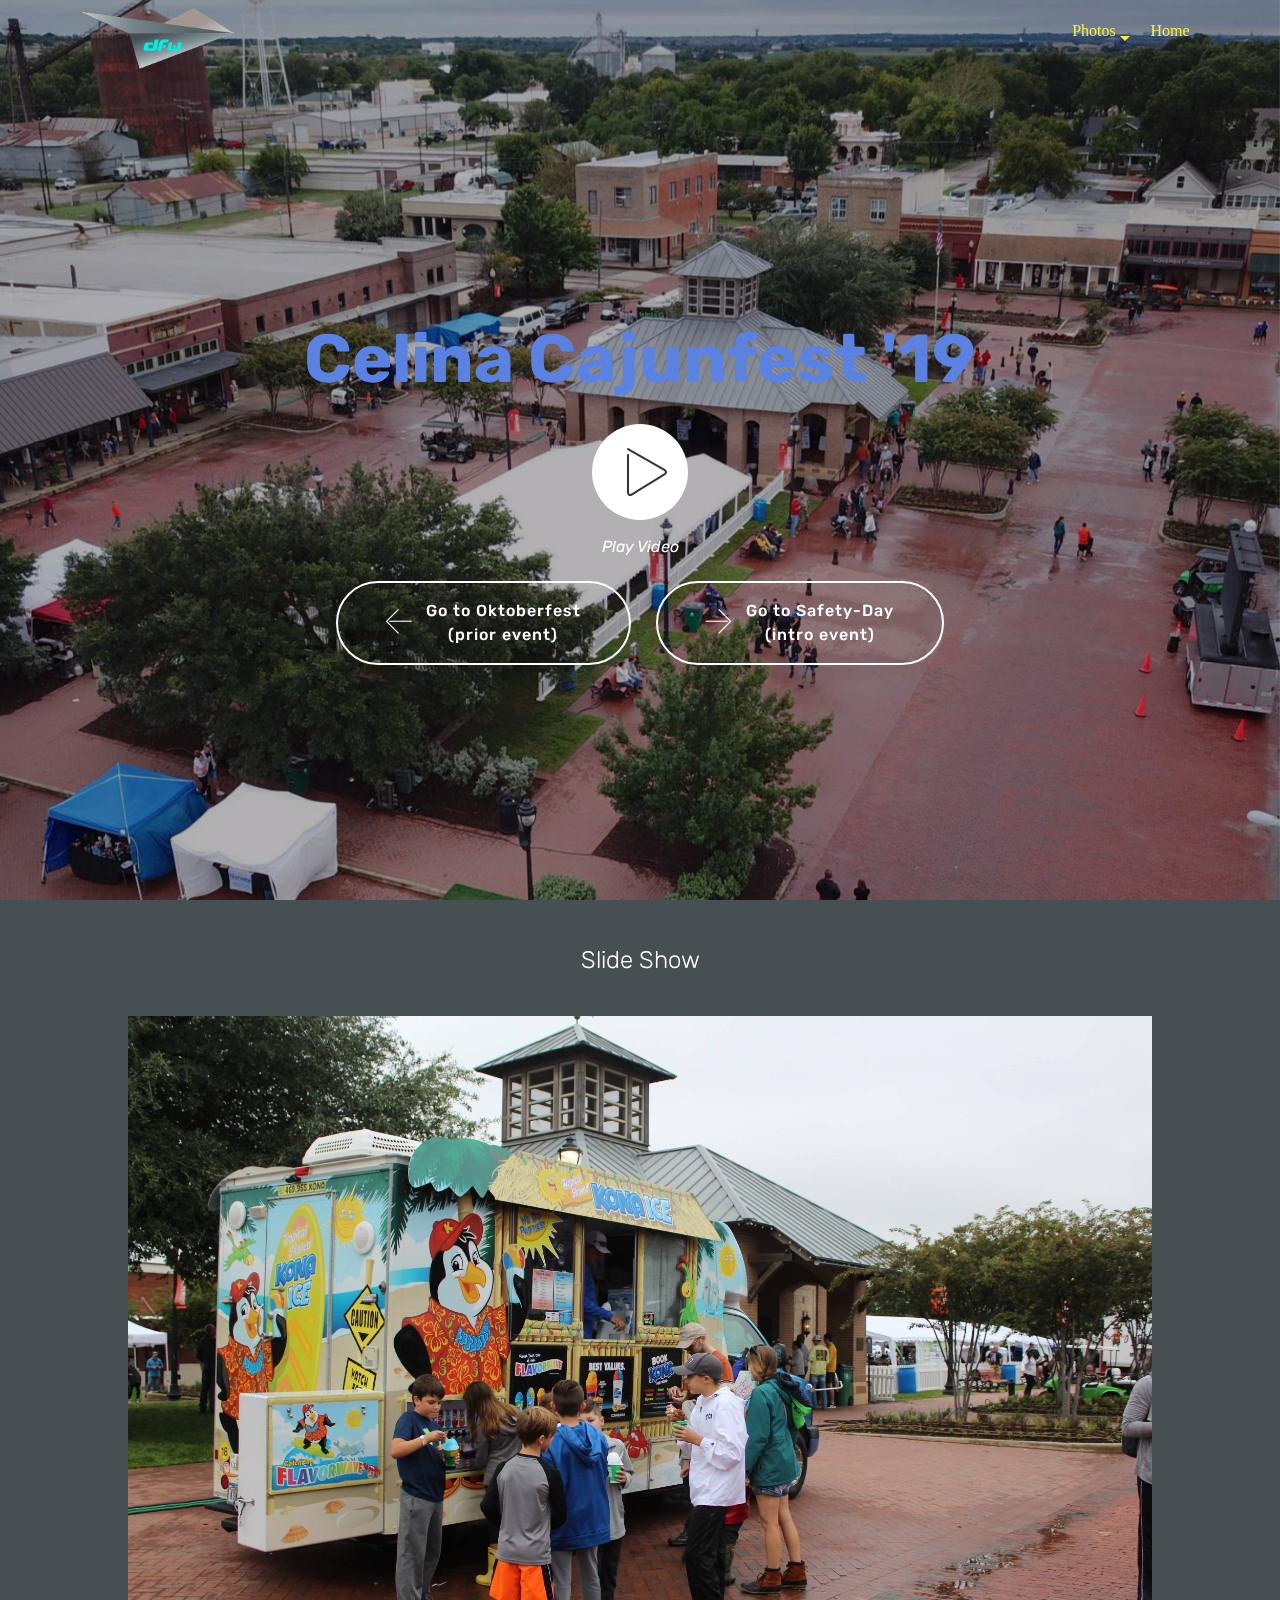
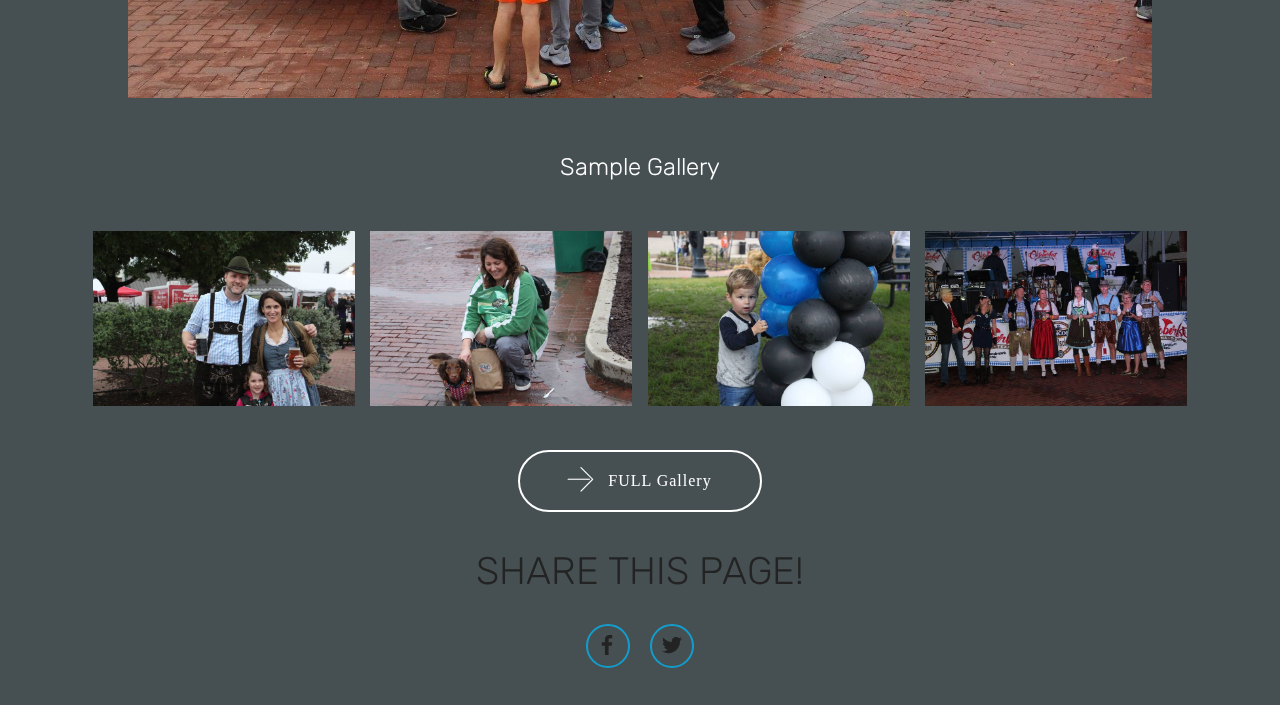
<file: index.html>
<!DOCTYPE html>
<html  >
<head>
  <!-- Site made with Mobirise Website Builder v4.9.7, https://mobirise.com -->
  <meta charset="UTF-8">
  <meta http-equiv="X-UA-Compatible" content="IE=edge">
  <meta name="generator" content="Mobirise v4.9.7, mobirise.com">
  <meta name="viewport" content="width=device-width, initial-scale=1, minimum-scale=1">
  <link rel="shortcut icon" href="assets/images/dfw-skyview-446x176.png" type="image/x-icon">
  <meta name="description" content="Published Content for all
">
  
  <title>Celina Cajunfest 2019</title>
  <link rel="stylesheet" href="assets/web/assets/mobirise-icons/mobirise-icons.css">
  <link rel="stylesheet" href="assets/tether/tether.min.css">
  <link rel="stylesheet" href="assets/bootstrap/css/bootstrap.min.css">
  <link rel="stylesheet" href="assets/bootstrap/css/bootstrap-grid.min.css">
  <link rel="stylesheet" href="assets/bootstrap/css/bootstrap-reboot.min.css">
  <link rel="stylesheet" href="assets/socicon/css/styles.css">
  <link rel="stylesheet" href="assets/dropdown/css/style.css">
  <link rel="stylesheet" href="assets/theme/css/style.css">
  <link rel="stylesheet" href="assets/gallery/style.css">
  <link rel="stylesheet" href="assets/wowslider-init/style.css">
  <link rel="stylesheet" href="assets/mobirise/css/mbr-additional.css" type="text/css">
  
  
  
<link rel="stylesheet" href = "assets/wowslider-init/easy/style.css"></link></head>
<body>
  <section class="menu cid-qUu0EjlHtI" once="menu" id="menu2-2g">

    

    <nav class="navbar navbar-expand beta-menu navbar-dropdown align-items-center navbar-toggleable-sm bg-color transparent">
        <button class="navbar-toggler navbar-toggler-right" type="button" data-toggle="collapse" data-target="#navbarSupportedContent" aria-controls="navbarSupportedContent" aria-expanded="false" aria-label="Toggle navigation">
            <div class="hamburger">
                <span></span>
                <span></span>
                <span></span>
                <span></span>
            </div>
        </button>
        <div class="menu-logo">
            <div class="navbar-brand">
                <span class="navbar-logo">
                    
                        <a href="https://dfwskyview.com" target="_blank"><img src="assets/images/dfw-skyview-446x176.png" alt="Mobirise" title="" style="height: 3.8rem;"></a>
                    
                </span>
                
            </div>
        </div>
        <div class="collapse navbar-collapse" id="navbarSupportedContent">
            <ul class="navbar-nav nav-dropdown nav-right" data-app-modern-menu="true"><li class="nav-item">
                    <a class="nav-link link text-success display-4" href="https://mobirise.com"></a>
                </li><li class="nav-item dropdown"><a class="nav-link link text-success dropdown-toggle display-4" href="index.html#wowslider-1v" aria-expanded="false" data-toggle="dropdown-submenu"><p>Photos</p></a><div class="dropdown-menu"><a class="text-success dropdown-item display-4" href="index.html#wowslider-1v" aria-expanded="true">Slides&nbsp;</a><a class="text-success dropdown-item display-4" href="index.html#gallery1-2h" aria-expanded="true">Samples</a><a class="text-success dropdown-item display-4" href="https://flic.kr/s/aHskGphLNt" aria-expanded="true" target="_blank">Gallery</a><a class="text-success dropdown-item display-4" href="https://flic.kr/s/aHskGphLNt" aria-expanded="false" target="_blank"><span class="mbri-download mbr-iconfont mbr-iconfont-btn"></span>Archive</a><a class="text-success dropdown-item display-4" href="http://s3.dfwskyview.com/media/CajunFest01UHD.mp4" aria-expanded="false" target="_blank"><span class="mbri-download mbr-iconfont mbr-iconfont-btn"></span>4K_version</a></div></li><li class="nav-item"><a class="nav-link link text-success display-4" href="index.html" aria-expanded="true"><p>Home</p></a></li></ul>
            
        </div>
    </nav>
</section>

<section class="engine"><a href="https://mobirise.info/d">website maker</a></section><section class="header8 cid-qU91rZCwL6 mbr-fullscreen mbr-parallax-background" id="header8-20">

    

    <div class="mbr-overlay" style="opacity: 0.3; background-color: rgb(0, 0, 0);">
    </div>

    <div class="container align-center">
        <div class="row justify-content-md-center">
            <div class="mbr-white col-md-10">
                <h1 class="mbr-section-title align-center py-2 mbr-bold mbr-fonts-style display-1"><br>Celina Cajunfest '19</h1>
                
                <div class="mbr-media show-modal align-center py-2" data-modal=".modalWindow">
                         <span class="mbr-iconfont mbri-play" style=""></span>
                </div>
                <div class="icon-description align-center font-italic pb-3 mbr-fonts-style display-7">Play Video</div>
                <div class="mbr-section-btn text-center"><a class="btn btn-md btn-white-outline display-7" href="https://celinasfest2018.dfwskyview.com"><span class="mbri-left mbr-iconfont mbr-iconfont-btn"></span>Go to Oktoberfest<br>(prior event)<br></a> <a class="btn btn-md btn-white-outline display-7" href="https://celinasafety2018.dfwskyview.com"><span class="mbri-right mbr-iconfont mbr-iconfont-btn"></span>Go to Safety-Day<br>(intro event)<br></a></div>
            </div>
        </div>
    </div>
    <div>
        <div class="modalWindow" style="display: none;">
            <div class="modalWindow-container">
                <div class="modalWindow-video-container">
                    <div class="modalWindow-video">
                        <iframe width="100%" height="100%" frameborder="0" allowfullscreen="1" data-src="/media/CelinaFest03HD.mp4"></iframe>
                    </div>
                    <a class="close" role="button" data-dismiss="modal">
                        <span aria-hidden="true" class="mbri-close mbr-iconfont closeModal"></span>
                        <span class="sr-only">Close</span>
                    </a>
                </div>
            </div>
        </div>
    </div>
</section>

<section class="mbr-section content5 cid-qSmTr9Skhc" id="content5-1p">

    

    

    <div class="container">
        <div class="media-container-row">
            <div class="title col-12 col-md-8">
                
                <h3 class="mbr-section-subtitle align-center mbr-light mbr-white pb-3 mbr-fonts-style display-5"><p>Slide Show</p></h3>
                
                
            </div>
        </div>
    </div>
</section>

<section class="mbr-wowslider-container mbr-section mbr-section__container carousel slide mbr-section-nopadding mbr-wowslider-container--easy" data-ride="carousel" data-keyboard="false" data-wrap="true" data-interval="false" id="wowslider-1v" data-rv-view="6" style="background-color: rgb(70, 80, 82);">
    <div class="mbr-wowslider">
        <div class="ws_images">
            <ul>
                <li>
                    
                    <img src="assets/images/img-3024-1024x682.jpg" alt="title 3" title="title 3"> text 3
                </li><li>
                    
                    <img src="assets/images/img-3129-1024x682.jpg" alt="title 3" title="title 3"> text 3
                </li><li>
                    
                    <img src="assets/images/img-3146-1024x682.jpg" alt="title 3" title="title 3"> text 3
                </li><li>
                    
                    <img src="assets/images/img-3148-1024x682.jpg" alt="title 3" title="title 3"> text 3
                </li><li>
                    
                    <img src="assets/images/img-3164-1024x682.jpg" alt="title 3" title="title 3"> text 3
                </li><li>
                    
                    <img src="assets/images/img-3202-1024x682.jpg" alt="title 3" title="title 3"> text 3
                </li>
            </ul>
        </div>
        <div class="ws_bullets">
            <div>
                <a href="#" title="">
                    <span><img alt="slide1" src="assets/images/img-3024-72x48.png"></span>
                </a><a href="#" title="">
                    <span><img alt="slide1" src="assets/images/img-3129-72x48.png"></span>
                </a><a href="#" title="">
                    <span><img alt="slide1" src="assets/images/img-3146-72x48.png"></span>
                </a><a href="#" title="">
                    <span><img alt="slide1" src="assets/images/img-3148-72x48.png"></span>
                </a><a href="#" title="">
                    <span><img alt="slide1" src="assets/images/img-3164-72x48.png"></span>
                </a><a href="#" title="">
                    <span><img alt="slide1" src="assets/images/img-3202-72x48.png"></span>
                </a>
            </div>
        </div>
        <div class="ws_shadow"></div>
        <div class="mbr-wowslider-options">
            <div class="params" data-paddingbottom="1" data-anim-type="fade" data-theme="easy" data-autoplay="true" data-paddingtop="0" data-fullscreen="true" data-showbullets="false" data-timeout="1" data-duration="1.5" data-height="768" data-width="1024" data-responsive="1" data-showcaptions="false" data-captionseffect="slide" data-hidecontrols="true"></div>
        </div>
</div></section>

<section class="mbr-section content5 cid-qU9hmGBG5i" id="content5-21">

    

    

    <div class="container">
        <div class="media-container-row">
            <div class="title col-12 col-md-8">
                
                <h3 class="mbr-section-subtitle align-center mbr-light mbr-white pb-3 mbr-fonts-style display-5"><p>Sample Gallery</p></h3>
                
                
            </div>
        </div>
    </div>
</section>

<section class="mbr-gallery mbr-slider-carousel cid-qUu4lj2Ohq" id="gallery1-2h">

    

    <div class="container">
        <div><!-- Filter --><!-- Gallery --><div class="mbr-gallery-row"><div class="mbr-gallery-layout-default"><div><div><div class="mbr-gallery-item mbr-gallery-item--p1" data-video-url="false" data-tags="Animated"><div href="#lb-gallery1-2h" data-slide-to="0" data-toggle="modal"><img src="assets/images/img-3187-2000x1333-800x533.jpg" alt=""><span class="icon-focus"></span></div></div><div class="mbr-gallery-item mbr-gallery-item--p1" data-video-url="false" data-tags="Animated"><div href="#lb-gallery1-2h" data-slide-to="1" data-toggle="modal"><img src="assets/images/img-3043-2000x1333-800x533.jpg" alt=""><span class="icon-focus"></span></div></div><div class="mbr-gallery-item mbr-gallery-item--p1" data-video-url="false" data-tags="Animated"><div href="#lb-gallery1-2h" data-slide-to="2" data-toggle="modal"><img src="assets/images/img-3245-2000x1333-800x533.jpg" alt=""><span class="icon-focus"></span></div></div><div class="mbr-gallery-item mbr-gallery-item--p1" data-video-url="false" data-tags="Animated"><div href="#lb-gallery1-2h" data-slide-to="3" data-toggle="modal"><img src="assets/images/img-3273-2000x1333-800x533.jpg" alt=""><span class="icon-focus"></span></div></div></div></div><div class="clearfix"></div></div></div><!-- Lightbox --><div data-app-prevent-settings="" class="mbr-slider modal fade carousel slide" tabindex="-1" data-keyboard="true" data-interval="false" id="lb-gallery1-2h"><div class="modal-dialog"><div class="modal-content"><div class="modal-body"><div class="carousel-inner"><div class="carousel-item active"><img src="assets/images/img-3187-2000x1333.jpg" alt=""></div><div class="carousel-item"><img src="assets/images/img-3043-2000x1333.jpg" alt=""></div><div class="carousel-item"><img src="assets/images/img-3245-2000x1333.jpg" alt=""></div><div class="carousel-item"><img src="assets/images/img-3273-2000x1333.jpg" alt=""></div></div><a class="carousel-control carousel-control-prev" role="button" data-slide="prev" href="#lb-gallery1-2h"><span class="mbri-left mbr-iconfont" aria-hidden="true"></span><span class="sr-only">Previous</span></a><a class="carousel-control carousel-control-next" role="button" data-slide="next" href="#lb-gallery1-2h"><span class="mbri-right mbr-iconfont" aria-hidden="true"></span><span class="sr-only">Next</span></a><a class="close" href="#" role="button" data-dismiss="modal"><span class="sr-only">Close</span></a></div></div></div></div></div>
    </div>

</section>

<section class="mbr-section content5 cid-qUtTlPaYYy" id="content5-2c">

    

    

    <div class="container">
        <div class="media-container-row">
            <div class="title col-12 col-md-8">
                
                
                
                <div class="mbr-section-btn align-center"><a class="btn btn-white-outline display-4" href="https://flic.kr/s/aHskGphLNt" target="_blank"><span class="mbri-right mbr-iconfont mbr-iconfont-btn"></span>&nbsp;FULL Gallery</a></div>
            </div>
        </div>
    </div>
</section>

<section class="cid-qU73OTcddJ" id="social-buttons1-1t">
    
    

    

    <div class="container">
        <div class="media-container-row">
            <div class="col-md-8 align-center">
                <h2 class="pb-3 mbr-section-title mbr-fonts-style display-2">
                    SHARE THIS PAGE!
                </h2>
                <div>
                    <div class="mbr-social-likes" data-counters="false">
                        <span class="btn btn-social facebook mx-2" title="Share link on Facebook">
                            <i class="socicon socicon-facebook"></i>
                        </span>
                        <span class="btn btn-social twitter mx-2" title="Share link on Twitter">
                            <i class="socicon socicon-twitter"></i>
                        </span>
                        
                        
                        
                    </div>
                </div>
            </div>
        </div>
    </div>
</section>


  <script src="assets/web/assets/jquery/jquery.min.js"></script>
  <script src="assets/popper/popper.min.js"></script>
  <script src="assets/tether/tether.min.js"></script>
  <script src="assets/bootstrap/js/bootstrap.min.js"></script>
  <script src="assets/smoothscroll/smooth-scroll.js"></script>
  <script src="assets/playervimeo/vimeo_player.js"></script>
  <script src="assets/parallax/jarallax.min.js"></script>
  <script src="assets/wowslider-plugin/wowslider.js"></script>
  <script src="assets/touchswipe/jquery.touch-swipe.min.js"></script>
  <script src="assets/masonry/masonry.pkgd.min.js"></script>
  <script src="assets/imagesloaded/imagesloaded.pkgd.min.js"></script>
  <script src="assets/bootstrapcarouselswipe/bootstrap-carousel-swipe.js"></script>
  <script src="assets/dropdown/js/script.min.js"></script>
  <script src="assets/vimeoplayer/jquery.mb.vimeo_player.js"></script>
  <script src="assets/sociallikes/social-likes.js"></script>
  <script src="assets/theme/js/script.js"></script>
  <script src="assets/wowslider-effect/effects.js"></script>
  <script src="assets/slidervideo/script.js"></script>
  <script src="assets/gallery/player.min.js"></script>
  <script src="assets/gallery/script.js"></script>
  <script src="assets/wowslider-init/script.js"></script>
  
  
</body>
</html>
</file>
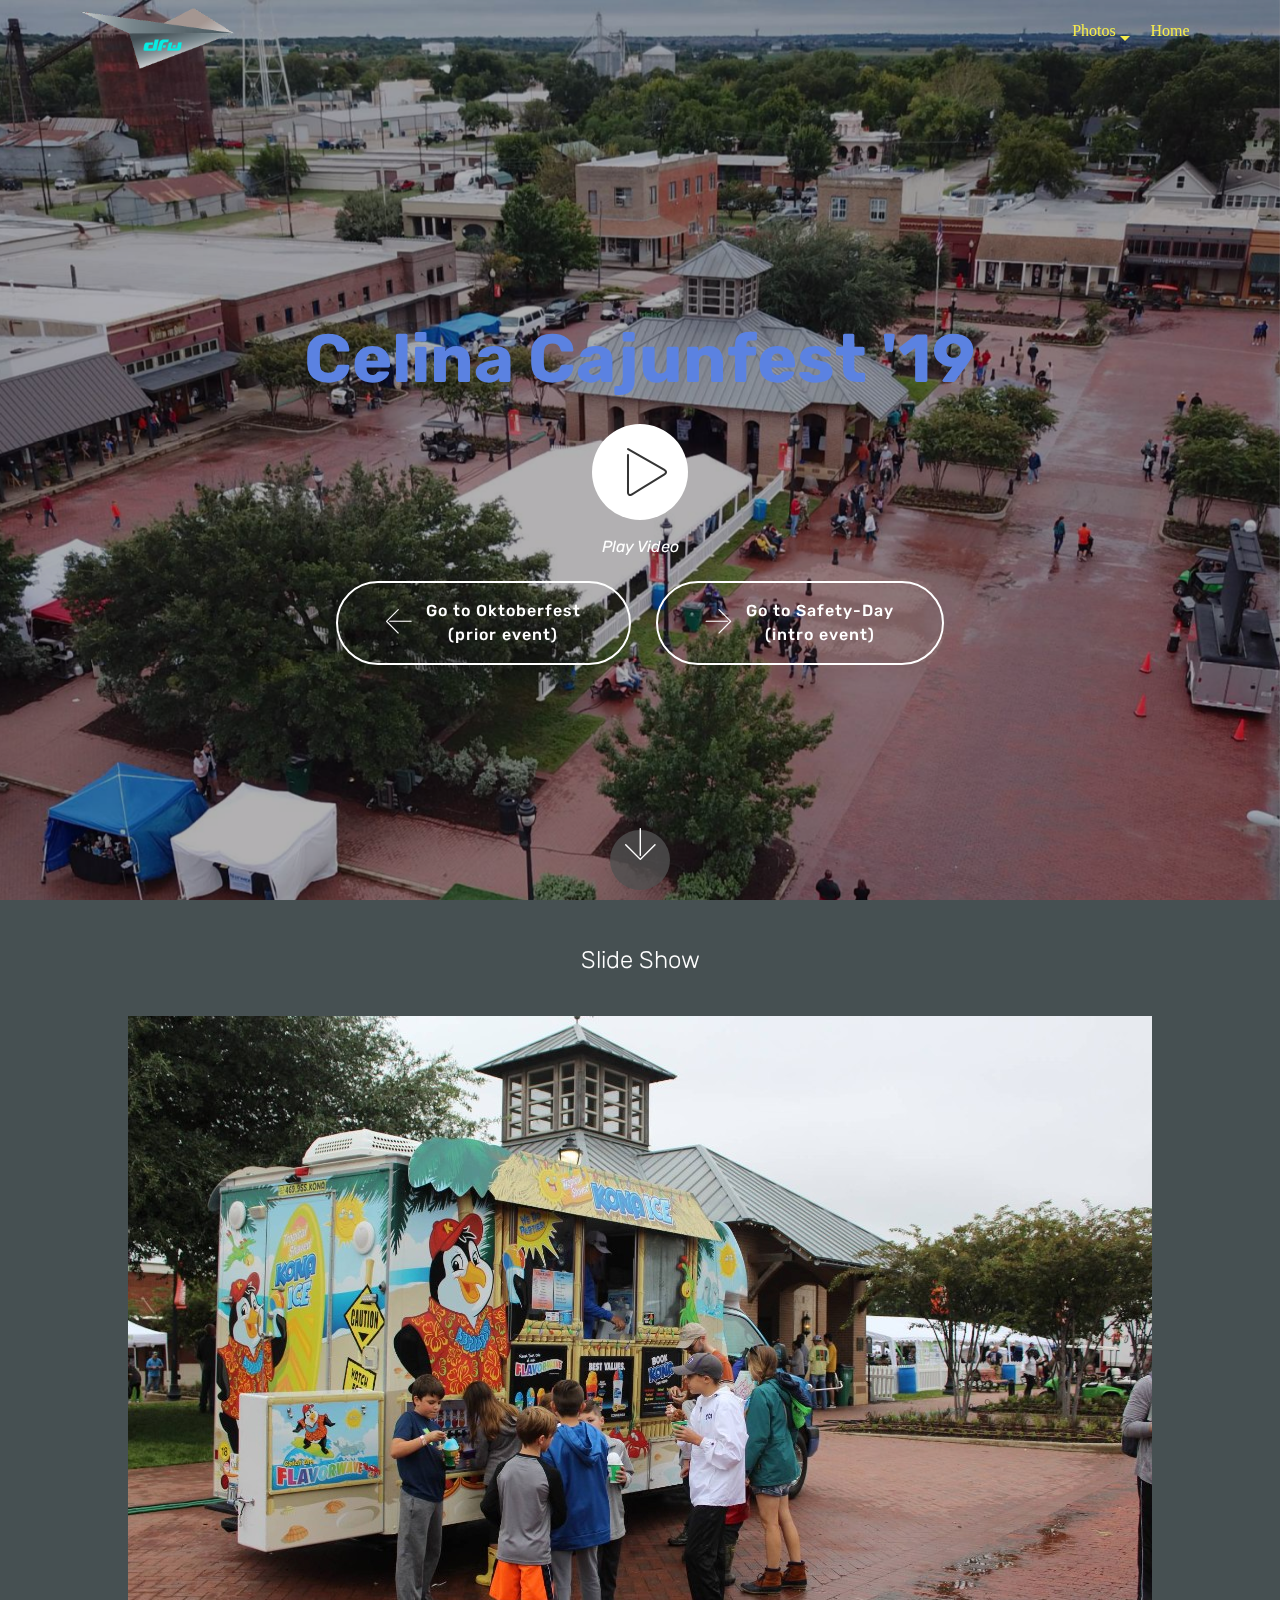
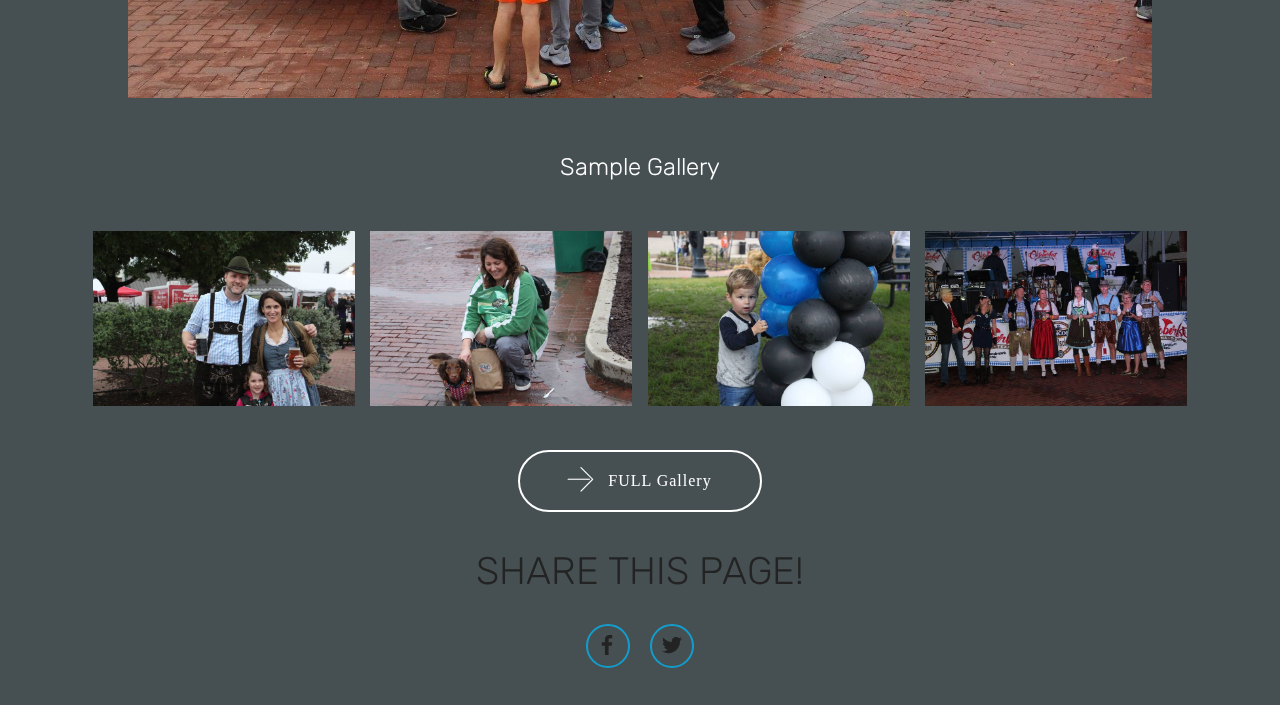
<file: index3.html>
<!DOCTYPE html>
<html  >
<head>
  <!-- Site made with Mobirise Website Builder v4.9.7, https://mobirise.com -->
  <meta charset="UTF-8">
  <meta http-equiv="X-UA-Compatible" content="IE=edge">
  <meta name="generator" content="Mobirise v4.9.7, mobirise.com">
  <meta name="viewport" content="width=device-width, initial-scale=1, minimum-scale=1">
  <link rel="shortcut icon" href="assets/images/dfw-skyview-446x176.png" type="image/x-icon">
  <meta name="description" content="Published Content for all
">
  
  <title>Celina Cajunfest 2019</title>
  <link rel="stylesheet" href="assets/web/assets/mobirise-icons/mobirise-icons.css">
  <link rel="stylesheet" href="assets/tether/tether.min.css">
  <link rel="stylesheet" href="assets/bootstrap/css/bootstrap.min.css">
  <link rel="stylesheet" href="assets/bootstrap/css/bootstrap-grid.min.css">
  <link rel="stylesheet" href="assets/bootstrap/css/bootstrap-reboot.min.css">
  <link rel="stylesheet" href="assets/socicon/css/styles.css">
  <link rel="stylesheet" href="assets/dropdown/css/style.css">
  <link rel="stylesheet" href="assets/theme/css/style.css">
  <link rel="stylesheet" href="assets/gallery/style.css">
  <link rel="stylesheet" href="assets/wowslider-init/style.css">
  <link rel="stylesheet" href="assets/mobirise/css/mbr-additional.css" type="text/css">
  
  
  
<link rel="stylesheet" href = "assets/wowslider-init/easy/style.css"></link> 
  <link rel="stylesheet" href="assets/dan/css/mystylec.css" type="text/css"> 
</head>
<body>
  <section class="menu cid-qUu0EjlHtI" once="menu" id="menu2-2g">

    

    <nav class="navbar navbar-expand beta-menu navbar-dropdown align-items-center navbar-toggleable-sm bg-color transparent">
        <button class="navbar-toggler navbar-toggler-right" type="button" data-toggle="collapse" data-target="#navbarSupportedContent" aria-controls="navbarSupportedContent" aria-expanded="false" aria-label="Toggle navigation">
            <div class="hamburger">
                <span></span>
                <span></span>
                <span></span>
                <span></span>
            </div>
        </button>
        <div class="menu-logo">
            <div class="navbar-brand">
                <span class="navbar-logo">
                    
                        <a href="https://dfwskyview.com" target="_blank"><img src="assets/images/dfw-skyview-446x176.png" alt="Mobirise" title="" style="height: 3.8rem;"></a>
                    
                </span>
                
            </div>
        </div>
        <div class="collapse navbar-collapse" id="navbarSupportedContent">
            <ul class="navbar-nav nav-dropdown nav-right" data-app-modern-menu="true"><li class="nav-item">
                    <a class="nav-link link text-success display-4" href="https://mobirise.com"></a>
                </li><li class="nav-item dropdown"><a class="nav-link link text-success dropdown-toggle display-4" href="index.html#wowslider-1v" aria-expanded="false" data-toggle="dropdown-submenu"><p>Photos</p></a><div class="dropdown-menu"><a class="text-success dropdown-item display-4" href="index.html#wowslider-1v" aria-expanded="true">Slides&nbsp;</a><a class="text-success dropdown-item display-4" href="index.html#gallery1-2h" aria-expanded="true">Samples</a><a class="text-success dropdown-item display-4" href="https://flic.kr/s/aHskGphLNt" aria-expanded="true" target="_blank">Gallery</a><a class="text-success dropdown-item display-4" href="https://flic.kr/s/aHskGphLNt" aria-expanded="false" target="_blank"><span class="mbri-download mbr-iconfont mbr-iconfont-btn"></span>Archive</a><a class="text-success dropdown-item display-4" href="http://s3.dfwskyview.com/media/CajunFest01UHD.mp4" aria-expanded="false" target="_blank"><span class="mbri-download mbr-iconfont mbr-iconfont-btn"></span>4K_version</a></div></li><li class="nav-item"><a class="nav-link link text-success display-4" href="index.html" aria-expanded="true"><p>Home</p></a></li></ul>
            
        </div>
    </nav>
</section>

<section class="engine"><a href="https://mobirise.info/d">website maker</a></section><section class="header8 cid-qU91rZCwL6 mbr-fullscreen mbr-parallax-background" id="header8-20">

    

    <div class="mbr-overlay" style="opacity: 0.3; background-color: rgb(0, 0, 0);">
    </div>

    <div class="container align-center">
        <div class="row justify-content-md-center">
            <div class="mbr-white col-md-10">
                <h1 class="mbr-section-title align-center py-2 mbr-bold mbr-fonts-style display-1"><br>Celina Cajunfest '19</h1>
                
                <div class="mbr-media show-modal align-center py-2" data-modal=".modalWindow">
                         <span class="mbr-iconfont mbri-play" style=""></span>
                </div>
                <div class="icon-description align-center font-italic pb-3 mbr-fonts-style display-7">Play Video</div>
                <div class="mbr-section-btn text-center"><a class="btn btn-md btn-white-outline display-7" href="https://celinafest2018.dfwskyview.com"><span class="mbri-left mbr-iconfont mbr-iconfont-btn"></span>Go to Oktoberfest<br>(prior event)<br></a> <a class="btn btn-md btn-white-outline display-7" href="https://celinasafety2018.dfwskyview.com"><span class="mbri-right mbr-iconfont mbr-iconfont-btn"></span>Go to Safety-Day<br>(intro event)<br></a></div>
            </div>
        </div>
    </div>
    <div>
        <div class="modalWindow" style="display: none;">
            <div class="modalWindow-container">
                <div class="modalWindow-video-container">
                    <div class="modalWindow-video">
                        <iframe width="100%" height="100%" frameborder="0" allowfullscreen="1" data-src="/media/CelinaFest03HD.mp4"></iframe>
                    </div>
                    <a class="close" role="button" data-dismiss="modal">
                        <span aria-hidden="true" class="mbri-close mbr-iconfont closeModal"></span>
                        <span class="sr-only">Close</span>
                    </a>
                </div>
            </div>
        </div>
    </div>
</section>

<section class="mbr-section content5 cid-qSmTr9Skhc" id="content5-1p">

    

    

    <div class="container">
        <div class="media-container-row">
            <div class="title col-12 col-md-8">
                
                <h3 class="mbr-section-subtitle align-center mbr-light mbr-white pb-3 mbr-fonts-style display-5"><p>Slide Show</p></h3>
                
                
            </div>
        </div>
    </div>
</section>

<section class="mbr-wowslider-container mbr-section mbr-section__container carousel slide mbr-section-nopadding mbr-wowslider-container--easy" data-ride="carousel" data-keyboard="false" data-wrap="true" data-interval="false" id="wowslider-1v" data-rv-view="6" style="background-color: rgb(70, 80, 82);">
    <div class="mbr-wowslider">
        <div class="ws_images">
            <ul>
                <li>
                    
                    <img src="assets/images/img-3024-1024x682.jpg" alt="title 3" title="title 3"> text 3
                </li><li>
                    
                    <img src="assets/images/img-3129-1024x682.jpg" alt="title 3" title="title 3"> text 3
                </li><li>
                    
                    <img src="assets/images/img-3146-1024x682.jpg" alt="title 3" title="title 3"> text 3
                </li><li>
                    
                    <img src="assets/images/img-3148-1024x682.jpg" alt="title 3" title="title 3"> text 3
                </li><li>
                    
                    <img src="assets/images/img-3164-1024x682.jpg" alt="title 3" title="title 3"> text 3
                </li><li>
                    
                    <img src="assets/images/img-3202-1024x682.jpg" alt="title 3" title="title 3"> text 3
                </li>
            </ul>
        </div>
        <div class="ws_bullets">
            <div>
                <a href="#" title="">
                    <span><img alt="slide1" src="assets/images/img-3024-72x48.png"></span>
                </a><a href="#" title="">
                    <span><img alt="slide1" src="assets/images/img-3129-72x48.png"></span>
                </a><a href="#" title="">
                    <span><img alt="slide1" src="assets/images/img-3146-72x48.png"></span>
                </a><a href="#" title="">
                    <span><img alt="slide1" src="assets/images/img-3148-72x48.png"></span>
                </a><a href="#" title="">
                    <span><img alt="slide1" src="assets/images/img-3164-72x48.png"></span>
                </a><a href="#" title="">
                    <span><img alt="slide1" src="assets/images/img-3202-72x48.png"></span>
                </a>
            </div>
        </div>
        <div class="ws_shadow"></div>
        <div class="mbr-wowslider-options">
            <div class="params" data-paddingbottom="1" data-anim-type="fade" data-theme="easy" data-autoplay="true" data-paddingtop="0" data-fullscreen="true" data-showbullets="false" data-timeout="1" data-duration="1.5" data-height="768" data-width="1024" data-responsive="1" data-showcaptions="false" data-captionseffect="slide" data-hidecontrols="true"></div>
        </div>
</div></section>

<section class="mbr-section content5 cid-qU9hmGBG5i" id="content5-21">

    

    

    <div class="container">
        <div class="media-container-row">
            <div class="title col-12 col-md-8">
                
                <h3 class="mbr-section-subtitle align-center mbr-light mbr-white pb-3 mbr-fonts-style display-5"><p>Sample Gallery</p></h3>
                
                
            </div>
        </div>
    </div>
</section>

<section class="mbr-gallery mbr-slider-carousel cid-qUu4lj2Ohq" id="gallery1-2h">

    

    <div class="container">
        <div><!-- Filter --><!-- Gallery --><div class="mbr-gallery-row"><div class="mbr-gallery-layout-default"><div><div><div class="mbr-gallery-item mbr-gallery-item--p1" data-video-url="false" data-tags="Animated"><div href="#lb-gallery1-2h" data-slide-to="0" data-toggle="modal"><img src="assets/images/img-3187-2000x1333-800x533.jpg" alt=""><span class="icon-focus"></span></div></div><div class="mbr-gallery-item mbr-gallery-item--p1" data-video-url="false" data-tags="Animated"><div href="#lb-gallery1-2h" data-slide-to="1" data-toggle="modal"><img src="assets/images/img-3043-2000x1333-800x533.jpg" alt=""><span class="icon-focus"></span></div></div><div class="mbr-gallery-item mbr-gallery-item--p1" data-video-url="false" data-tags="Animated"><div href="#lb-gallery1-2h" data-slide-to="2" data-toggle="modal"><img src="assets/images/img-3245-2000x1333-800x533.jpg" alt=""><span class="icon-focus"></span></div></div><div class="mbr-gallery-item mbr-gallery-item--p1" data-video-url="false" data-tags="Animated"><div href="#lb-gallery1-2h" data-slide-to="3" data-toggle="modal"><img src="assets/images/img-3273-2000x1333-800x533.jpg" alt=""><span class="icon-focus"></span></div></div></div></div><div class="clearfix"></div></div></div><!-- Lightbox --><div data-app-prevent-settings="" class="mbr-slider modal fade carousel slide" tabindex="-1" data-keyboard="true" data-interval="false" id="lb-gallery1-2h"><div class="modal-dialog"><div class="modal-content"><div class="modal-body"><div class="carousel-inner"><div class="carousel-item active"><img class="lazyload" data-src="assets/images/img-3187-2000x1333.jpg" alt=""></div><div class="carousel-item"><img class="lazyload" data-src="assets/images/img-3043-2000x1333.jpg" alt=""></div><div class="carousel-item"><img class="lazyload" data-src="assets/images/img-3245-2000x1333.jpg" alt=""></div><div class="carousel-item"><img src="assets/images/img-3273-2000x1333.jpg" alt=""></div></div><a class="carousel-control carousel-control-prev" role="button" data-slide="prev" href="#lb-gallery1-2h"><span class="mbri-left mbr-iconfont" aria-hidden="true"></span><span class="sr-only">Previous</span></a><a class="carousel-control carousel-control-next" role="button" data-slide="next" href="#lb-gallery1-2h"><span class="mbri-right mbr-iconfont" aria-hidden="true"></span><span class="sr-only">Next</span></a><a class="close" href="#" role="button" data-dismiss="modal"><span class="sr-only">Close</span></a></div></div></div></div></div>
    </div>

</section>

<section class="mbr-section content5 cid-qUtTlPaYYy" id="content5-2c">

    

    

    <div class="container">
        <div class="media-container-row">
            <div class="title col-12 col-md-8">
                
                
                
                <div class="mbr-section-btn align-center"><a class="btn btn-white-outline display-4" href="https://flic.kr/s/aHskGphLNt" target="_blank"><span class="mbri-right mbr-iconfont mbr-iconfont-btn"></span>&nbsp;FULL Gallery</a></div>
            </div>
        </div>
    </div>
</section>

<section class="cid-qU73OTcddJ" id="social-buttons1-1t">
    
    

    

    <div class="container">
        <div class="media-container-row">
            <div class="col-md-8 align-center">
                <h2 class="pb-3 mbr-section-title mbr-fonts-style display-2">
                    SHARE THIS PAGE!
                </h2>
                <div>
                    <div class="mbr-social-likes" data-counters="false">
                        <span class="btn btn-social facebook mx-2" title="Share link on Facebook">
                            <i class="socicon socicon-facebook"></i>
                        </span>
                        <span class="btn btn-social twitter mx-2" title="Share link on Twitter">
                            <i class="socicon socicon-twitter"></i>
                        </span>
                        
                        
                        
                    </div>
                </div>
            </div>
        </div>
    </div>
</section>


  <script src="assets/web/assets/jquery/jquery.min.js"></script>
  <script src="assets/popper/popper.min.js"></script>
  <script src="assets/tether/tether.min.js"></script>
  <script src="assets/bootstrap/js/bootstrap.min.js"></script>
  <script src="assets/smoothscroll/smooth-scroll.js"></script>
  <script src="assets/playervimeo/vimeo_player.js"></script>
  <script src="assets/parallax/jarallax.min.js"></script>
  <script src="assets/wowslider-plugin/wowslider.js"></script>
  <script src="assets/touchswipe/jquery.touch-swipe.min.js"></script>
  <script src="assets/masonry/masonry.pkgd.min.js"></script>
  <script src="assets/imagesloaded/imagesloaded.pkgd.min.js"></script>
  <script src="assets/bootstrapcarouselswipe/bootstrap-carousel-swipe.js"></script>
  <script src="assets/dropdown/js/script.min.js"></script>
  <script src="assets/vimeoplayer/jquery.mb.vimeo_player.js"></script>
  <script src="assets/sociallikes/social-likes.js"></script>
  <script src="assets/theme/js/scriptnew.js"></script>
  <script src="assets/wowslider-effect/effects.js"></script>
  <script src="assets/slidervideo/script.js"></script>
  <script src="assets/gallery/player.min.js"></script>
  <script src="assets/gallery/script.js"></script>
  <script src="assets/wowslider-init/script.js"></script>
  
  
  <script src="assets/dan/js/myscriptc.js"></script> 
  <script src="assets/lazy/lazysizes.min.js" async=""></script>
</body>
</html>
</file>
<file: assets/web/assets/mobirise-icons/mobirise-icons.css>
@font-face {
  font-family: 'MobiriseIcons';
  src:  url('mobirise-icons.eot?spat4u');
  src:  url('mobirise-icons.eot?spat4u#iefix') format('embedded-opentype'),
    url('mobirise-icons.ttf?spat4u') format('truetype'),
    url('mobirise-icons.woff?spat4u') format('woff'),
    url('mobirise-icons.svg?spat4u#MobiriseIcons') format('svg');
  font-weight: normal;
  font-style: normal;
}

[class^="mbri-"], [class*=" mbri-"] {
  /* use !important to prevent issues with browser extensions that change fonts */
  font-family: MobiriseIcons !important;
  speak: none;
  font-style: normal;
  font-weight: normal;
  font-variant: normal;
  text-transform: none;
  line-height: 1;

  /* Better Font Rendering =========== */
  -webkit-font-smoothing: antialiased;
  -moz-osx-font-smoothing: grayscale;
}

.mbri-add-submenu:before {
  content: "\e900";
}
.mbri-alert:before {
  content: "\e901";
}
.mbri-align-center:before {
  content: "\e902";
}
.mbri-align-justify:before {
  content: "\e903";
}
.mbri-align-left:before {
  content: "\e904";
}
.mbri-align-right:before {
  content: "\e905";
}
.mbri-android:before {
  content: "\e906";
}
.mbri-apple:before {
  content: "\e907";
}
.mbri-arrow-down:before {
  content: "\e908";
}
.mbri-arrow-next:before {
  content: "\e909";
}
.mbri-arrow-prev:before {
  content: "\e90a";
}
.mbri-arrow-up:before {
  content: "\e90b";
}
.mbri-bold:before {
  content: "\e90c";
}
.mbri-bookmark:before {
  content: "\e90d";
}
.mbri-bootstrap:before {
  content: "\e90e";
}
.mbri-briefcase:before {
  content: "\e90f";
}
.mbri-browse:before {
  content: "\e910";
}
.mbri-bulleted-list:before {
  content: "\e911";
}
.mbri-calendar:before {
  content: "\e912";
}
.mbri-camera:before {
  content: "\e913";
}
.mbri-cart-add:before {
  content: "\e914";
}
.mbri-cart-full:before {
  content: "\e915";
}
.mbri-cash:before {
  content: "\e916";
}
.mbri-change-style:before {
  content: "\e917";
}
.mbri-chat:before {
  content: "\e918";
}
.mbri-clock:before {
  content: "\e919";
}
.mbri-close:before {
  content: "\e91a";
}
.mbri-cloud:before {
  content: "\e91b";
}
.mbri-code:before {
  content: "\e91c";
}
.mbri-contact-form:before {
  content: "\e91d";
}
.mbri-credit-card:before {
  content: "\e91e";
}
.mbri-cursor-click:before {
  content: "\e91f";
}
.mbri-cust-feedback:before {
  content: "\e920";
}
.mbri-database:before {
  content: "\e921";
}
.mbri-delivery:before {
  content: "\e922";
}
.mbri-desktop:before {
  content: "\e923";
}
.mbri-devices:before {
  content: "\e924";
}
.mbri-down:before {
  content: "\e925";
}
.mbri-download:before {
  content: "\e989";
}
.mbri-drag-n-drop:before {
  content: "\e927";
}
.mbri-drag-n-drop2:before {
  content: "\e928";
}
.mbri-edit:before {
  content: "\e929";
}
.mbri-edit2:before {
  content: "\e92a";
}
.mbri-error:before {
  content: "\e92b";
}
.mbri-extension:before {
  content: "\e92c";
}
.mbri-features:before {
  content: "\e92d";
}
.mbri-file:before {
  content: "\e92e";
}
.mbri-flag:before {
  content: "\e92f";
}
.mbri-folder:before {
  content: "\e930";
}
.mbri-gift:before {
  content: "\e931";
}
.mbri-github:before {
  content: "\e932";
}
.mbri-globe:before {
  content: "\e933";
}
.mbri-globe-2:before {
  content: "\e934";
}
.mbri-growing-chart:before {
  content: "\e935";
}
.mbri-hearth:before {
  content: "\e936";
}
.mbri-help:before {
  content: "\e937";
}
.mbri-home:before {
  content: "\e938";
}
.mbri-hot-cup:before {
  content: "\e939";
}
.mbri-idea:before {
  content: "\e93a";
}
.mbri-image-gallery:before {
  content: "\e93b";
}
.mbri-image-slider:before {
  content: "\e93c";
}
.mbri-info:before {
  content: "\e93d";
}
.mbri-italic:before {
  content: "\e93e";
}
.mbri-key:before {
  content: "\e93f";
}
.mbri-laptop:before {
  content: "\e940";
}
.mbri-layers:before {
  content: "\e941";
}
.mbri-left-right:before {
  content: "\e942";
}
.mbri-left:before {
  content: "\e943";
}
.mbri-letter:before {
  content: "\e944";
}
.mbri-like:before {
  content: "\e945";
}
.mbri-link:before {
  content: "\e946";
}
.mbri-lock:before {
  content: "\e947";
}
.mbri-login:before {
  content: "\e948";
}
.mbri-logout:before {
  content: "\e949";
}
.mbri-magic-stick:before {
  content: "\e94a";
}
.mbri-map-pin:before {
  content: "\e94b";
}
.mbri-menu:before {
  content: "\e94c";
}
.mbri-mobile:before {
  content: "\e94d";
}
.mbri-mobile2:before {
  content: "\e94e";
}
.mbri-mobirise:before {
  content: "\e94f";
}
.mbri-more-horizontal:before {
  content: "\e950";
}
.mbri-more-vertical:before {
  content: "\e951";
}
.mbri-music:before {
  content: "\e952";
}
.mbri-new-file:before {
  content: "\e953";
}
.mbri-numbered-list:before {
  content: "\e954";
}
.mbri-opened-folder:before {
  content: "\e955";
}
.mbri-pages:before {
  content: "\e956";
}
.mbri-paper-plane:before {
  content: "\e957";
}
.mbri-paperclip:before {
  content: "\e958";
}
.mbri-photo:before {
  content: "\e959";
}
.mbri-photos:before {
  content: "\e95a";
}
.mbri-pin:before {
  content: "\e95b";
}
.mbri-play:before {
  content: "\e95c";
}
.mbri-plus:before {
  content: "\e95d";
}
.mbri-preview:before {
  content: "\e95e";
}
.mbri-print:before {
  content: "\e95f";
}
.mbri-protect:before {
  content: "\e960";
}
.mbri-question:before {
  content: "\e961";
}
.mbri-quote-left:before {
  content: "\e962";
}
.mbri-quote-right:before {
  content: "\e963";
}
.mbri-refresh:before {
  content: "\e964";
}
.mbri-responsive:before {
  content: "\e965";
}
.mbri-right:before {
  content: "\e966";
}
.mbri-rocket:before {
  content: "\e967";
}
.mbri-sad-face:before {
  content: "\e968";
}
.mbri-sale:before {
  content: "\e969";
}
.mbri-save:before {
  content: "\e96a";
}
.mbri-search:before {
  content: "\e96b";
}
.mbri-setting:before {
  content: "\e96c";
}
.mbri-setting2:before {
  content: "\e96d";
}
.mbri-setting3:before {
  content: "\e96e";
}
.mbri-share:before {
  content: "\e96f";
}
.mbri-shopping-bag:before {
  content: "\e970";
}
.mbri-shopping-basket:before {
  content: "\e971";
}
.mbri-shopping-cart:before {
  content: "\e972";
}
.mbri-sites:before {
  content: "\e973";
}
.mbri-smile-face:before {
  content: "\e974";
}
.mbri-speed:before {
  content: "\e975";
}
.mbri-star:before {
  content: "\e976";
}
.mbri-success:before {
  content: "\e977";
}
.mbri-sun:before {
  content: "\e978";
}
.mbri-sun2:before {
  content: "\e979";
}
.mbri-tablet:before {
  content: "\e97a";
}
.mbri-tablet-vertical:before {
  content: "\e97b";
}
.mbri-target:before {
  content: "\e97c";
}
.mbri-timer:before {
  content: "\e97d";
}
.mbri-to-ftp:before {
  content: "\e97e";
}
.mbri-to-local-drive:before {
  content: "\e97f";
}
.mbri-touch-swipe:before {
  content: "\e980";
}
.mbri-touch:before {
  content: "\e981";
}
.mbri-trash:before {
  content: "\e982";
}
.mbri-underline:before {
  content: "\e983";
}
.mbri-unlink:before {
  content: "\e984";
}
.mbri-unlock:before {
  content: "\e985";
}
.mbri-up-down:before {
  content: "\e986";
}
.mbri-up:before {
  content: "\e987";
}
.mbri-update:before {
  content: "\e988";
}
.mbri-upload:before {
 content: "\e926"; 
}
.mbri-user:before {
  content: "\e98a";
}
.mbri-user2:before {
  content: "\e98b";
}
.mbri-users:before {
  content: "\e98c";
}
.mbri-video:before {
  content: "\e98d";
}
.mbri-video-play:before {
  content: "\e98e";
}
.mbri-watch:before {
  content: "\e98f";
}
.mbri-website-theme:before {
  content: "\e990";
}
.mbri-wifi:before {
  content: "\e991";
}
.mbri-windows:before {
  content: "\e992";
}
.mbri-zoom-out:before {
  content: "\e993";
}
.mbri-redo:before {
  content: "\e994";
}
.mbri-undo:before {
  content: "\e995";
}
</file>
<file: assets/socicon/css/styles.css>
@charset "UTF-8";

@font-face {
  font-family: "socicon";
  src:url("../fonts/socicon.eot");
  src:url("../fonts/socicon.eot?#iefix") format("embedded-opentype"),
    url("../fonts/socicon.woff") format("woff"),
    url("../fonts/socicon.ttf") format("truetype"),
    url("../fonts/socicon.svg#socicon") format("svg");
  font-weight: normal;
  font-style: normal;

}

[data-icon]:before {
  font-family: "socicon" !important;
  content: attr(data-icon);
  font-style: normal !important;
  font-weight: normal !important;
  font-variant: normal !important;
  text-transform: none !important;
  speak: none;
  line-height: 1;
  -webkit-font-smoothing: antialiased;
  -moz-osx-font-smoothing: grayscale;
}

[class^="socicon-"]:before,
[class*=" socicon-"]:before {
  font-family: "socicon" !important;
  font-style: normal !important;
  font-weight: normal !important;
  font-variant: normal !important;
  text-transform: none !important;
  speak: none;
  line-height: 1;
  -webkit-font-smoothing: antialiased;
  -moz-osx-font-smoothing: grayscale;
}

.socicon-modelmayhem:before {
  content: "\e000";
}
.socicon-mixcloud:before {
  content: "\e001";
}
.socicon-drupal:before {
  content: "\e002";
}
.socicon-swarm:before {
  content: "\e003";
}
.socicon-istock:before {
  content: "\e004";
}
.socicon-yammer:before {
  content: "\e005";
}
.socicon-ello:before {
  content: "\e006";
}
.socicon-stackoverflow:before {
  content: "\e007";
}
.socicon-persona:before {
  content: "\e008";
}
.socicon-triplej:before {
  content: "\e009";
}
.socicon-houzz:before {
  content: "\e00a";
}
.socicon-rss:before {
  content: "\e00b";
}
.socicon-paypal:before {
  content: "\e00c";
}
.socicon-odnoklassniki:before {
  content: "\e00d";
}
.socicon-airbnb:before {
  content: "\e00e";
}
.socicon-periscope:before {
  content: "\e00f";
}
.socicon-outlook:before {
  content: "\e010";
}
.socicon-coderwall:before {
  content: "\e011";
}
.socicon-tripadvisor:before {
  content: "\e012";
}
.socicon-appnet:before {
  content: "\e013";
}
.socicon-goodreads:before {
  content: "\e014";
}
.socicon-tripit:before {
  content: "\e015";
}
.socicon-lanyrd:before {
  content: "\e016";
}
.socicon-slideshare:before {
  content: "\e017";
}
.socicon-buffer:before {
  content: "\e018";
}
.socicon-disqus:before {
  content: "\e019";
}
.socicon-vkontakte:before {
  content: "\e01a";
}
.socicon-whatsapp:before {
  content: "\e01b";
}
.socicon-patreon:before {
  content: "\e01c";
}
.socicon-storehouse:before {
  content: "\e01d";
}
.socicon-pocket:before {
  content: "\e01e";
}
.socicon-mail:before {
  content: "\e01f";
}
.socicon-blogger:before {
  content: "\e020";
}
.socicon-technorati:before {
  content: "\e021";
}
.socicon-reddit:before {
  content: "\e022";
}
.socicon-dribbble:before {
  content: "\e023";
}
.socicon-stumbleupon:before {
  content: "\e024";
}
.socicon-digg:before {
  content: "\e025";
}
.socicon-envato:before {
  content: "\e026";
}
.socicon-behance:before {
  content: "\e027";
}
.socicon-delicious:before {
  content: "\e028";
}
.socicon-deviantart:before {
  content: "\e029";
}
.socicon-forrst:before {
  content: "\e02a";
}
.socicon-play:before {
  content: "\e02b";
}
.socicon-zerply:before {
  content: "\e02c";
}
.socicon-wikipedia:before {
  content: "\e02d";
}
.socicon-apple:before {
  content: "\e02e";
}
.socicon-flattr:before {
  content: "\e02f";
}
.socicon-github:before {
  content: "\e030";
}
.socicon-renren:before {
  content: "\e031";
}
.socicon-friendfeed:before {
  content: "\e032";
}
.socicon-newsvine:before {
  content: "\e033";
}
.socicon-identica:before {
  content: "\e034";
}
.socicon-bebo:before {
  content: "\e035";
}
.socicon-zynga:before {
  content: "\e036";
}
.socicon-steam:before {
  content: "\e037";
}
.socicon-xbox:before {
  content: "\e038";
}
.socicon-windows:before {
  content: "\e039";
}
.socicon-qq:before {
  content: "\e03a";
}
.socicon-douban:before {
  content: "\e03b";
}
.socicon-meetup:before {
  content: "\e03c";
}
.socicon-playstation:before {
  content: "\e03d";
}
.socicon-android:before {
  content: "\e03e";
}
.socicon-snapchat:before {
  content: "\e03f";
}
.socicon-twitter:before {
  content: "\e040";
}
.socicon-facebook:before {
  content: "\e041";
}
.socicon-googleplus:before {
  content: "\e042";
}
.socicon-pinterest:before {
  content: "\e043";
}
.socicon-foursquare:before {
  content: "\e044";
}
.socicon-yahoo:before {
  content: "\e045";
}
.socicon-skype:before {
  content: "\e046";
}
.socicon-yelp:before {
  content: "\e047";
}
.socicon-feedburner:before {
  content: "\e048";
}
.socicon-linkedin:before {
  content: "\e049";
}
.socicon-viadeo:before {
  content: "\e04a";
}
.socicon-xing:before {
  content: "\e04b";
}
.socicon-myspace:before {
  content: "\e04c";
}
.socicon-soundcloud:before {
  content: "\e04d";
}
.socicon-spotify:before {
  content: "\e04e";
}
.socicon-grooveshark:before {
  content: "\e04f";
}
.socicon-lastfm:before {
  content: "\e050";
}
.socicon-youtube:before {
  content: "\e051";
}
.socicon-vimeo:before {
  content: "\e052";
}
.socicon-dailymotion:before {
  content: "\e053";
}
.socicon-vine:before {
  content: "\e054";
}
.socicon-flickr:before {
  content: "\e055";
}
.socicon-500px:before {
  content: "\e056";
}
.socicon-wordpress:before {
  content: "\e058";
}
.socicon-tumblr:before {
  content: "\e059";
}
.socicon-twitch:before {
  content: "\e05a";
}
.socicon-8tracks:before {
  content: "\e05b";
}
.socicon-amazon:before {
  content: "\e05c";
}
.socicon-icq:before {
  content: "\e05d";
}
.socicon-smugmug:before {
  content: "\e05e";
}
.socicon-ravelry:before {
  content: "\e05f";
}
.socicon-weibo:before {
  content: "\e060";
}
.socicon-baidu:before {
  content: "\e061";
}
.socicon-angellist:before {
  content: "\e062";
}
.socicon-ebay:before {
  content: "\e063";
}
.socicon-imdb:before {
  content: "\e064";
}
.socicon-stayfriends:before {
  content: "\e065";
}
.socicon-residentadvisor:before {
  content: "\e066";
}
.socicon-google:before {
  content: "\e067";
}
.socicon-yandex:before {
  content: "\e068";
}
.socicon-sharethis:before {
  content: "\e069";
}
.socicon-bandcamp:before {
  content: "\e06a";
}
.socicon-itunes:before {
  content: "\e06b";
}
.socicon-deezer:before {
  content: "\e06c";
}
.socicon-telegram:before {
  content: "\e06e";
}
.socicon-openid:before {
  content: "\e06f";
}
.socicon-amplement:before {
  content: "\e070";
}
.socicon-viber:before {
  content: "\e071";
}
.socicon-zomato:before {
  content: "\e072";
}
.socicon-draugiem:before {
  content: "\e074";
}
.socicon-endomodo:before {
  content: "\e075";
}
.socicon-filmweb:before {
  content: "\e076";
}
.socicon-stackexchange:before {
  content: "\e077";
}
.socicon-wykop:before {
  content: "\e078";
}
.socicon-teamspeak:before {
  content: "\e079";
}
.socicon-teamviewer:before {
  content: "\e07a";
}
.socicon-ventrilo:before {
  content: "\e07b";
}
.socicon-younow:before {
  content: "\e07c";
}
.socicon-raidcall:before {
  content: "\e07d";
}
.socicon-mumble:before {
  content: "\e07e";
}
.socicon-medium:before {
  content: "\e06d";
}
.socicon-bebee:before {
  content: "\e07f";
}
.socicon-hitbox:before {
  content: "\e080";
}
.socicon-reverbnation:before {
  content: "\e081";
}
.socicon-formulr:before {
  content: "\e082";
}
.socicon-instagram:before {
  content: "\e057";
}
.socicon-battlenet:before {
  content: "\e083";
}
.socicon-chrome:before {
  content: "\e084";
}
.socicon-discord:before {
  content: "\e086";
}
.socicon-issuu:before {
  content: "\e087";
}
.socicon-macos:before {
  content: "\e088";
}
.socicon-firefox:before {
  content: "\e089";
}
.socicon-opera:before {
  content: "\e08d";
}
.socicon-keybase:before {
  content: "\e090";
}
.socicon-alliance:before {
  content: "\e091";
}
.socicon-livejournal:before {
  content: "\e092";
}
.socicon-googlephotos:before {
  content: "\e093";
}
.socicon-horde:before {
  content: "\e094";
}
.socicon-etsy:before {
  content: "\e095";
}
.socicon-zapier:before {
  content: "\e096";
}
.socicon-google-scholar:before {
  content: "\e097";
}
.socicon-researchgate:before {
  content: "\e098";
}
.socicon-wechat:before {
  content: "\e099";
}
.socicon-strava:before {
  content: "\e09a";
}
.socicon-line:before {
  content: "\e09b";
}
.socicon-lyft:before {
  content: "\e09c";
}
.socicon-uber:before {
  content: "\e09d";
}
.socicon-songkick:before {
  content: "\e09e";
}
.socicon-viewbug:before {
  content: "\e09f";
}
.socicon-googlegroups:before {
  content: "\e0a0";
}
.socicon-quora:before {
  content: "\e073";
}
.socicon-diablo:before {
  content: "\e085";
}
.socicon-blizzard:before {
  content: "\e0a1";
}
.socicon-hearthstone:before {
  content: "\e08b";
}
.socicon-heroes:before {
  content: "\e08a";
}
.socicon-overwatch:before {
  content: "\e08c";
}
.socicon-warcraft:before {
  content: "\e08e";
}
.socicon-starcraft:before {
  content: "\e08f";
}
.socicon-beam:before {
  content: "\e0a2";
}
.socicon-curse:before {
  content: "\e0a3";
}
.socicon-player:before {
  content: "\e0a4";
}
.socicon-streamjar:before {
  content: "\e0a5";
}
.socicon-nintendo:before {
  content: "\e0a6";
}
.socicon-hellocoton:before {
  content: "\e0a7";
}
</file>
<file: assets/dropdown/css/style.css>
.navbar-dropdown {
  left: 0;
  padding: 0;
  position: absolute;
  right: 0;
  top: 0;
  transition: all 0.45s ease;
  z-index: 1030;
  background: #282828; }
  .navbar-dropdown .navbar-logo {
    margin-right: 0.8rem;
    transition: margin 0.3s ease-in-out;
    vertical-align: middle; }
    .navbar-dropdown .navbar-logo img {
      height: 3.125rem;
      transition: all 0.3s ease-in-out; }
    .navbar-dropdown .navbar-logo.mbr-iconfont {
      font-size: 3.125rem;
      line-height: 3.125rem; }
  .navbar-dropdown .navbar-caption {
    font-weight: 700;
    white-space: normal;
    vertical-align: -4px;
    line-height: 3.125rem !important; }
    .navbar-dropdown .navbar-caption, .navbar-dropdown .navbar-caption:hover {
      color: inherit;
      text-decoration: none; }
  .navbar-dropdown .mbr-iconfont + .navbar-caption {
    vertical-align: -1px; }
  .navbar-dropdown.navbar-fixed-top {
    position: fixed; }
  .navbar-dropdown .navbar-brand span {
    vertical-align: -4px; }
  .navbar-dropdown.bg-color.transparent {
    background: none; }
  .navbar-dropdown.navbar-short .navbar-brand {
    padding: 0.625rem 0; }
    .navbar-dropdown.navbar-short .navbar-brand span {
      vertical-align: -1px; }
  .navbar-dropdown.navbar-short .navbar-caption {
    line-height: 2.375rem !important;
    vertical-align: -2px; }
  .navbar-dropdown.navbar-short .navbar-logo {
    margin-right: 0.5rem; }
    .navbar-dropdown.navbar-short .navbar-logo img {
      height: 2.375rem; }
    .navbar-dropdown.navbar-short .navbar-logo.mbr-iconfont {
      font-size: 2.375rem;
      line-height: 2.375rem; }
  .navbar-dropdown.navbar-short .mbr-table-cell {
    height: 3.625rem; }
  .navbar-dropdown .navbar-close {
    left: 0.6875rem;
    position: fixed;
    top: 0.75rem;
    z-index: 1000; }
  .navbar-dropdown .hamburger-icon {
    content: "";
    display: inline-block;
    vertical-align: middle;
    width: 16px;
    -webkit-box-shadow: 0 -6px 0 1px #282828,0 0 0 1px #282828,0 6px 0 1px #282828;
    -moz-box-shadow: 0 -6px 0 1px #282828,0 0 0 1px #282828,0 6px 0 1px #282828;
    box-shadow: 0 -6px 0 1px #282828,0 0 0 1px #282828,0 6px 0 1px #282828; }

.dropdown-menu .dropdown-toggle[data-toggle="dropdown-submenu"]::after {
  border-bottom: 0.35em solid transparent;
  border-left: 0.35em solid;
  border-right: 0;
  border-top: 0.35em solid transparent;
  margin-left: 0.3rem; }

.dropdown-menu .dropdown-item:focus {
  outline: 0; }

.nav-dropdown {
  font-size: 0.75rem;
  font-weight: 500;
  height: auto !important; }
  .nav-dropdown .nav-btn {
    padding-left: 1rem; }
  .nav-dropdown .link {
    margin: .667em 1.667em;
    font-weight: 500;
    padding: 0;
    transition: color .2s ease-in-out; }
    .nav-dropdown .link.dropdown-toggle {
      margin-right: 2.583em; }
      .nav-dropdown .link.dropdown-toggle::after {
        margin-left: .25rem;
        border-top: 0.35em solid;
        border-right: 0.35em solid transparent;
        border-left: 0.35em solid transparent;
        border-bottom: 0; }
      .nav-dropdown .link.dropdown-toggle[aria-expanded="true"] {
        margin: 0;
        padding: 0.667em 3.263em  0.667em 1.667em; }
  .nav-dropdown .link::after,
  .nav-dropdown .dropdown-item::after {
    color: inherit; }
  .nav-dropdown .btn {
    font-size: 0.75rem;
    font-weight: 700;
    letter-spacing: 0;
    margin-bottom: 0;
    padding-left: 1.25rem;
    padding-right: 1.25rem; }
  .nav-dropdown .dropdown-menu {
    border-radius: 0;
    border: 0;
    left: 0;
    margin: 0;
    padding-bottom: 1.25rem;
    padding-top: 1.25rem;
    position: relative; }
  .nav-dropdown .dropdown-submenu {
    margin-left: 0.125rem;
    top: 0; }
  .nav-dropdown .dropdown-item {
    font-weight: 500;
    line-height: 2;
    padding: 0.3846em 4.615em 0.3846em 1.5385em;
    position: relative;
    transition: color .2s ease-in-out, background-color .2s ease-in-out; }
    .nav-dropdown .dropdown-item::after {
      margin-top: -0.3077em;
      position: absolute;
      right: 1.1538em;
      top: 50%; }
    .nav-dropdown .dropdown-item:focus, .nav-dropdown .dropdown-item:hover {
      background: none; }

@media (max-width: 767px) {
  .nav-dropdown.navbar-toggleable-sm {
    bottom: 0;
    display: none;
    left: 0;
    overflow-x: hidden;
    position: fixed;
    top: 0;
    transform: translateX(-100%);
    -ms-transform: translateX(-100%);
    -webkit-transform: translateX(-100%);
    width: 18.75rem;
    z-index: 999; } }
.nav-dropdown.navbar-toggleable-xl {
  bottom: 0;
  display: none;
  left: 0;
  overflow-x: hidden;
  position: fixed;
  top: 0;
  transform: translateX(-100%);
  -ms-transform: translateX(-100%);
  -webkit-transform: translateX(-100%);
  width: 18.75rem;
  z-index: 999; }

.nav-dropdown-sm {
  display: block !important;
  overflow-x: hidden;
  overflow: auto;
  padding-top: 3.875rem; }
  .nav-dropdown-sm::after {
    content: "";
    display: block;
    height: 3rem;
    width: 100%; }
  .nav-dropdown-sm.collapse.in ~ .navbar-close {
    display: block !important; }
  .nav-dropdown-sm.collapsing, .nav-dropdown-sm.collapse.in {
    transform: translateX(0);
    -ms-transform: translateX(0);
    -webkit-transform: translateX(0);
    transition: all 0.25s ease-out;
    -webkit-transition: all 0.25s ease-out;
    background: #282828; }
  .nav-dropdown-sm.collapsing[aria-expanded="false"] {
    transform: translateX(-100%);
    -ms-transform: translateX(-100%);
    -webkit-transform: translateX(-100%); }
  .nav-dropdown-sm .nav-item {
    display: block;
    margin-left: 0 !important;
    padding-left: 0; }
  .nav-dropdown-sm .link,
  .nav-dropdown-sm .dropdown-item {
    border-top: 1px dotted rgba(255, 255, 255, 0.1);
    font-size: 0.8125rem;
    line-height: 1.6;
    margin: 0 !important;
    padding: 0.875rem 2.4rem 0.875rem 1.5625rem !important;
    position: relative;
    white-space: normal; }
    .nav-dropdown-sm .link:focus, .nav-dropdown-sm .link:hover,
    .nav-dropdown-sm .dropdown-item:focus,
    .nav-dropdown-sm .dropdown-item:hover {
      background: rgba(0, 0, 0, 0.2) !important;
      color: #c0a375; }
  .nav-dropdown-sm .nav-btn {
    position: relative;
    padding: 1.5625rem 1.5625rem 0 1.5625rem; }
    .nav-dropdown-sm .nav-btn::before {
      border-top: 1px dotted rgba(255, 255, 255, 0.1);
      content: "";
      left: 0;
      position: absolute;
      top: 0;
      width: 100%; }
    .nav-dropdown-sm .nav-btn + .nav-btn {
      padding-top: 0.625rem; }
      .nav-dropdown-sm .nav-btn + .nav-btn::before {
        display: none; }
  .nav-dropdown-sm .btn {
    padding: 0.625rem 0; }
  .nav-dropdown-sm .dropdown-toggle[data-toggle="dropdown-submenu"]::after {
    margin-left: .25rem;
    border-top: 0.35em solid;
    border-right: 0.35em solid transparent;
    border-left: 0.35em solid transparent;
    border-bottom: 0; }
  .nav-dropdown-sm .dropdown-toggle[data-toggle="dropdown-submenu"][aria-expanded="true"]::after {
    border-top: 0;
    border-right: 0.35em solid transparent;
    border-left: 0.35em solid transparent;
    border-bottom: 0.35em solid; }
  .nav-dropdown-sm .dropdown-menu {
    margin: 0;
    padding: 0;
    position: relative;
    top: 0;
    left: 0;
    width: 100%;
    border: 0;
    float: none;
    border-radius: 0;
    background: none; }
  .nav-dropdown-sm .dropdown-submenu {
    left: 100%;
    margin-left: 0.125rem;
    margin-top: -1.25rem;
    top: 0; }

.navbar-toggleable-sm .nav-dropdown .dropdown-menu {
  position: absolute; }

.navbar-toggleable-sm .nav-dropdown .dropdown-submenu {
  left: 100%;
  margin-left: 0.125rem;
  margin-top: -1.25rem;
  top: 0; }

.navbar-toggleable-sm.opened .nav-dropdown .dropdown-menu {
  position: relative; }

.navbar-toggleable-sm.opened .nav-dropdown .dropdown-submenu {
  left: 0;
  margin-left: 00rem;
  margin-top: 0rem;
  top: 0; }

.is-builder .nav-dropdown.collapsing {
  transition: none !important; }

/*# sourceMappingURL=style.css.map */
</file>
<file: assets/theme/css/style.css>
/*!
 * Mobirise v4 theme (https://mobirise.com/)
 * Copyright 2017 Mobirise
 */
section {
  background-color: #eeeeee; }

section,
.container,
.container-fluid {
  position: relative;
  word-wrap: break-word; }

a.mbr-iconfont:hover {
  text-decoration: none; }

.article .lead p, .article .lead ul, .article .lead ol, .article .lead pre, .article .lead blockquote {
  margin-bottom: 0; }

a {
  font-style: normal;
  font-weight: 400;
  cursor: pointer; }
  a, a:hover {
    text-decoration: none; }

figure {
  margin-bottom: 0; }

body {
  color: #232323; }

h1, h2, h3, h4, h5, h6,
.h1, .h2, .h3, .h4, .h5, .h6,
.display-1, .display-2, .display-3, .display-4 {
  line-height: 1;
  word-break: break-word;
  word-wrap: break-word; }

b, strong {
  font-weight: bold; }

blockquote {
  padding: 10px 0 10px 20px;
  position: relative;
  border-left: 2px solid;
  border-color: #ff3366; }

input:-webkit-autofill, input:-webkit-autofill:hover, input:-webkit-autofill:focus, input:-webkit-autofill:active {
  transition-delay: 9999s;
  transition-property: background-color, color; }

textarea[type="hidden"] {
  display: none; }

body {
  position: relative; }

section {
  background-position: 50% 50%;
  background-repeat: no-repeat;
  background-size: cover; }
  section .mbr-background-video,
  section .mbr-background-video-preview {
    position: absolute;
    bottom: 0;
    left: 0;
    right: 0;
    top: 0; }

.hidden {
  visibility: hidden; }

.mbr-z-index20 {
  z-index: 20; }

/*! Base colors */
.mbr-white {
  color: #ffffff; }

.mbr-black {
  color: #000000; }

.mbr-bg-white {
  background-color: #ffffff; }

.mbr-bg-black {
  background-color: #000000; }

/*! Text-aligns */
.align-left {
  text-align: left; }

.align-center {
  text-align: center; }

.align-right {
  text-align: right; }

@media (max-width: 767px) {
  .align-left, .align-center, .align-right, .mbr-section-btn, .mbr-section-title {
    text-align: center; } }
/*! Font-weight  */
.mbr-light {
  font-weight: 300; }

.mbr-regular {
  font-weight: 400; }

.mbr-semibold {
  font-weight: 500; }

.mbr-bold {
  font-weight: 700; }

/*! Media  */
.media-size-item {
  -webkit-flex: 1 1 auto;
  -moz-flex: 1 1 auto;
  -ms-flex: 1 1 auto;
  -o-flex: 1 1 auto;
  flex: 1 1 auto; }

.media-content {
  -webkit-flex-basis: 100%;
  flex-basis: 100%; }

.media-container-row {
  display: -ms-flexbox;
  display: -webkit-flex;
  display: flex;
  -webkit-flex-direction: row;
  -ms-flex-direction: row;
  flex-direction: row;
  -webkit-flex-wrap: wrap;
  -ms-flex-wrap: wrap;
  flex-wrap: wrap;
  -webkit-justify-content: center;
  -ms-flex-pack: center;
  justify-content: center;
  -webkit-align-content: center;
  -ms-flex-line-pack: center;
  align-content: center;
  -webkit-align-items: start;
  -ms-flex-align: start;
  align-items: start; }
  .media-container-row .media-size-item {
    width: 400px; }

.media-container-column {
  display: -ms-flexbox;
  display: -webkit-flex;
  display: flex;
  -webkit-flex-direction: column;
  -ms-flex-direction: column;
  flex-direction: column;
  -webkit-flex-wrap: wrap;
  -ms-flex-wrap: wrap;
  flex-wrap: wrap;
  -webkit-justify-content: center;
  -ms-flex-pack: center;
  justify-content: center;
  -webkit-align-content: center;
  -ms-flex-line-pack: center;
  align-content: center;
  -webkit-align-items: stretch;
  -ms-flex-align: stretch;
  align-items: stretch; }
  .media-container-column > * {
    width: 100%; }

@media (min-width: 992px) {
  .media-container-row {
    -webkit-flex-wrap: nowrap;
    -ms-flex-wrap: nowrap;
    flex-wrap: nowrap; } }
figure {
  overflow: hidden; }

figure[mbr-media-size] {
  transition: width 0.1s; }

.mbr-figure img, .mbr-figure iframe {
  display: block;
  width: 100%; }

.card {
  background-color: transparent;
  border: none; }

.card-img {
  text-align: center;
  flex-shrink: 0;
  -webkit-flex-shrink: 0; }

.media {
  max-width: 100%;
  margin: 0 auto; }

.mbr-figure {
  -ms-flex-item-align: center;
  -ms-grid-row-align: center;
  -webkit-align-self: center;
  align-self: center; }

.media-container > div {
  max-width: 100%; }

.mbr-figure img, .card-img img {
  width: 100%; }

@media (max-width: 991px) {
  .media-size-item {
    width: auto !important; }

  .media {
    width: auto; }

  .mbr-figure {
    width: 100% !important; } }
/*! Buttons */
.mbr-section-btn {
  margin-left: -.25rem;
  margin-right: -.25rem;
  font-size: 0; }

nav .mbr-section-btn {
  margin-left: 0rem;
  margin-right: 0rem; }

/*! Btn icon margin */
.btn .mbr-iconfont, .btn.btn-sm .mbr-iconfont {
  cursor: pointer;
  margin-right: 0.5rem; }

.btn.btn-md .mbr-iconfont, .btn.btn-md .mbr-iconfont {
  margin-right: 0.8rem; }

.mbr-regular {
  font-weight: 400; }

.mbr-semibold {
  font-weight: 500; }

.mbr-bold {
  font-weight: 700; }

[type="submit"] {
  -webkit-appearance: none; }

/*! Full-screen */
.mbr-fullscreen .mbr-overlay {
  min-height: 100vh; }

.mbr-fullscreen {
  display: flex;
  display: -webkit-flex;
  display: -moz-flex;
  display: -ms-flex;
  display: -o-flex;
  align-items: center;
  -webkit-align-items: center;
  min-height: 100vh;
  padding-top: 3rem;
  padding-bottom: 3rem; }

/*! Map */
.map {
  height: 25rem;
  position: relative; }
  .map iframe {
    width: 100%;
    height: 100%; }

/* Form */
.form-asterisk {
  font-family: initial;
  position: absolute;
  top: -2px;
  font-weight: normal; }

/*! Scroll to top arrow */
.mbr-arrow-up {
  bottom: 25px;
  right: 90px;
  position: fixed;
  text-align: right;
  z-index: 5000;
  color: #ffffff;
  font-size: 32px;
  transform: rotate(180deg);
  -webkit-transform: rotate(180deg); }

.mbr-arrow-up a {
  background: rgba(0, 0, 0, 0.2);
  border-radius: 3px;
  color: #fff;
  display: inline-block;
  height: 60px;
  width: 60px;
  outline-style: none !important;
  position: relative;
  text-decoration: none;
  transition: all .3s ease-in-out;
  cursor: pointer;
  text-align: center; }
  .mbr-arrow-up a:hover {
    background-color: rgba(0, 0, 0, 0.4); }
  .mbr-arrow-up a i {
    line-height: 60px; }

.mbr-arrow-up-icon {
  display: block;
  color: #fff; }

.mbr-arrow-up-icon::before {
  content: "\203a";
  display: inline-block;
  font-family: serif;
  font-size: 32px;
  line-height: 1;
  font-style: normal;
  position: relative;
  top: 6px;
  left: -4px;
  -webkit-transform: rotate(-90deg);
  transform: rotate(-90deg); }

/*! Arrow Down */
.mbr-arrow {
  position: absolute;
  bottom: 45px;
  left: 50%;
  width: 60px;
  height: 60px;
  cursor: pointer;
  background-color: rgba(80, 80, 80, 0.5);
  border-radius: 50%;
  -webkit-transform: translateX(-50%);
  transform: translateX(-50%); }
  .mbr-arrow > a {
    display: inline-block;
    text-decoration: none;
    outline-style: none;
    -webkit-animation: arrowdown 1.7s ease-in-out infinite;
    animation: arrowdown 1.7s ease-in-out infinite; }
    .mbr-arrow > a > i {
      position: absolute;
      top: -2px;
      left: 15px;
      font-size: 2rem; }

@keyframes arrowdown {
  0% {
    transform: translateY(0px);
    -webkit-transform: translateY(0px); }
  50% {
    transform: translateY(-5px);
    -webkit-transform: translateY(-5px); }
  100% {
    transform: translateY(0px);
    -webkit-transform: translateY(0px); } }
@-webkit-keyframes arrowdown {
  0% {
    transform: translateY(0px);
    -webkit-transform: translateY(0px); }
  50% {
    transform: translateY(-5px);
    -webkit-transform: translateY(-5px); }
  100% {
    transform: translateY(0px);
    -webkit-transform: translateY(0px); } }
@media (max-width: 500px) {
  .mbr-arrow-up {
    left: 50%;
    right: auto;
    transform: translateX(-50%) rotate(180deg);
    -webkit-transform: translateX(-50%) rotate(180deg); } }
/*Gradients animation*/
@keyframes gradient-animation {
  from {
    background-position: 0% 100%;
    animation-timing-function: ease-in-out; }
  to {
    background-position: 100% 0%;
    animation-timing-function: ease-in-out; } }
@-webkit-keyframes gradient-animation {
  from {
    background-position: 0% 100%;
    animation-timing-function: ease-in-out; }
  to {
    background-position: 100% 0%;
    animation-timing-function: ease-in-out; } }
.bg-gradient {
  background-size: 200% 200%;
  animation: gradient-animation 5s infinite alternate;
  -webkit-animation: gradient-animation 5s infinite alternate; }

.menu .navbar-brand {
  display: -webkit-flex; }
  .menu .navbar-brand span {
    display: flex;
    display: -webkit-flex; }
  .menu .navbar-brand .navbar-caption-wrap {
    display: -webkit-flex; }
  .menu .navbar-brand .navbar-logo img {
    display: -webkit-flex; }
@media (min-width: 768px) and (max-width: 991px) {
  .menu .navbar-toggleable-sm .navbar-nav {
    display: -webkit-box;
    display: -webkit-flex;
    display: -ms-flexbox; } }
@media (min-width: 992px) {
  .menu .navbar-nav.nav-dropdown {
    display: -webkit-flex; }
  .menu .navbar-toggleable-sm .navbar-collapse {
    display: -webkit-flex !important; } }
@media (max-width: 767px) {
  .menu .navbar-collapse {
    max-height: 80vh; }
  .menu .dropdown-menu {
    max-height: 60vh; } }

.navbar {
  display: -webkit-flex;
  -webkit-flex-wrap: wrap;
  -webkit-align-items: center;
  -webkit-justify-content: space-between; }

.navbar-collapse {
  -webkit-flex-basis: 100%;
  -webkit-flex-grow: 1;
  -webkit-align-items: center;
  max-height: 93.5vh; }
  .navbar-collapse.show {
    overflow: auto; }

.nav-dropdown .link {
  padding: .667em 1.667em !important;
  margin: 0 !important; }

.nav {
  display: -webkit-flex;
  -webkit-flex-wrap: wrap; }

.row {
  display: -webkit-flex;
  -webkit-flex-wrap: wrap; }

.justify-content-center {
  -webkit-justify-content: center; }

.form-inline {
  display: -webkit-flex;
  -webkit-flex-flow: row wrap;
  -webkit-align-items: center; }

.card-wrapper {
  -webkit-flex: 1; }

.carousel-control {
  z-index: 10;
  display: -webkit-flex;
  -webkit-align-items: center;
  -webkit-justify-content: center; }

.carousel-controls {
  display: -webkit-flex; }

.media {
  display: -webkit-flex; }

.jq-selectbox__select {
  padding: 1.07em .5em;
  position: absolute;
  top: 0;
  left: 0;
  width: 100%; }

.jq-selectbox__dropdown {
  position: absolute;
  top: 100% !important;
  left: 0 !important;
  width: 100% !important; }

.jq-selectbox__trigger-arrow {
  transform: translateY(-50%); }

.jq-selectbox li {
  padding: 1.07em .5em; }

/*# sourceMappingURL=style.css.map */
.engine {
	position: absolute;
	text-indent: -2400px;
	text-align: center;
	padding: 0;
	top: 0;
	left: -2400px;
}
</file>
<file: assets/gallery/style.css>
/*-------

   Gallery

-------*/
.mbr-gallery .mbr-gallery-item {
  position: relative;
  display: inline-block;
  width: 25%;
  cursor: pointer; }

@media (max-width: 768px) {
  .mbr-gallery .mbr-gallery-item {
    width: 50%; } }
@media (max-width: 400px) {
  .mbr-gallery .mbr-gallery-item {
    width: 100%; } }
.mbr-gallery .icon-focus,
.mbr-gallery .icon-video {
  position: absolute;
  top: calc(50% - 32px);
  left: calc(50% - 24px);
  font-family: 'MobiriseIcons' !important;
  font-size: 3rem !important;
  color: #fff;
  opacity: 0;
  transition: .2s opacity ease-in-out;
  z-index: 5; }

.mbr-gallery .icon-focus::before {
  content: '\e96b'; }

.mbr-gallery .icon-video::before {
  content: '\e95c'; }

.mbr-gallery .mbr-gallery-item > div:hover .icon-focus,
.mbr-gallery .mbr-gallery-item > div:hover .icon-video {
  opacity: 1; }

.mbr-gallery .mbr-gallery-item img {
  width: 100%;
  opacity: 1;
  -webkit-transition: .2s opacity ease-in-out;
  transition: .2s opacity ease-in-out; }

.mbr-gallery .mbr-gallery-item > div:hover img {
  opacity: 1; }

.mbr-gallery .mbr-gallery-item > div {
  background: #fff;
  display: block;
  outline: none;
  position: relative; }

.mbr-gallery .mbr-gallery-item .icon {
  -webkit-transform: translateX(-50%) translateY(-50%);
  -webkit-transition: .2s opacity ease-in-out;
  color: #000;
  font-size: 30px;
  height: 69px;
  left: 50%;
  opacity: 0;
  position: absolute;
  top: 50%;
  transform: translateX(-50%) translateY(-50%);
  transition: .2s opacity ease-in-out;
  width: 69px; }

.mbr-gallery .mbr-gallery-item .icon::after,
.mbr-gallery .mbr-gallery-item .icon::before {
  content: '';
  display: block;
  position: absolute;
  height: 69px;
  width: 1px;
  margin-left: 34.5px;
  background-color: #fff; }

.mbr-gallery .mbr-gallery-item .icon::after {
  width: 69px;
  height: 1px;
  margin-left: 0;
  margin-top: 34.5px; }

.mbr-gallery .mbr-gallery-item > div:hover .icon {
  opacity: 1; }

.mbr-gallery .mbr-gallery-item > div:hover::before {
  opacity: .9; }

.mbr-gallery .mbr-gallery-item > div:hover .mbr-gallery-title {
  background: transparent !important; }

/* remove spacing */
.mbr-gallery .mbr-gallery-row.no-gutter {
  margin: 0; }

.mbr-gallery .mbr-gallery-row.no-gutter .mbr-gallery-item {
  padding: 0; }

/* container */
.mbr-gallery .container.mbr-gallery-layout-default {
  padding: 93px 0; }

/* fix horizontal scrollbar */
.mbr-gallery .mbr-gallery-layout-article,
.mbr-gallery .mbr-gallery-layout-default {
  overflow: hidden; }

/* lightbox */
.mbr-gallery .modal {
  position: fixed;
  overflow: hidden;
  padding-right: 0 !important; }

.mbr-gallery .modal-content {
  border-radius: 0;
  border: none;
  background: transparent; }

.mbr-gallery .modal-body {
  padding: 0; }

.mbr-gallery .modal-body img {
  width: 100%; }

.mbr-gallery .modal .close {
  position: fixed;
  background: #1b1b1b;
  opacity: .5;
  font-size: 35px;
  font-weight: 300;
  width: 70px;
  height: 70px;
  border-radius: 50%;
  color: #fff;
  top: 2.5rem;
  right: 2.5rem;
  line-height: 70px;
  border: none;
  text-align: center;
  text-shadow: none;
  z-index: 5;
  -webkit-transition: opacity .3s ease;
  -moz-transition: opacity .3s ease;
  -o-transition: opacity .3s ease;
  transition: opacity .3s ease;
  font-family: 'MobiriseIcons'; }
  .mbr-gallery .modal .close::before {
    content: '\e91a'; }

.mbr-gallery .modal .close:hover {
  opacity: 1;
  background: #000;
  color: #fff; }

.mbr-gallery .modal-dialog {
  max-width: 100% !important; }

.mbr-gallery .modal.in .modal-dialog {
  margin: 0 auto; }

/* modal back color opacity */
.modal-backdrop.in {
  opacity: .8;
  filter: alpha(opacity=80); }

@media (max-width: 768px) {
  .mbr-gallery .carousel-control,
  .mbr-gallery .carousel-indicators,
  .mbr-gallery .modal .close {
    position: fixed; } }
/* fix fade in effect */
.mbr-gallery .modal.fade .modal-dialog {
  -webkit-transition: margin-top .3s ease-out;
  -moz-transition: margin-top .3s ease-out;
  -o-transition: margin-top .3s ease-out;
  transition: margin-top .3s ease-out; }

.mbr-gallery .modal.fade .modal-dialog,
.mbr-gallery .modal.in .modal-dialog {
  -webkit-transform: none;
  -ms-transform: none;
  -o-transform: none;
  transform: none; }

/*-------

   Slider

-------*/
.mbr-slider .carousel-inner > .active,
.mbr-slider .carousel-inner > .next,
.mbr-slider .carousel-inner > .prev {
  display: table; }

.mbr-slider .carousel-control {
  position: absolute;
  width: 70px;
  height: 70px;
  top: 50%;
  margin-top: -35px;
  line-height: 70px;
  border-radius: 50%;
  font-size: 35px;
  border: 0;
  opacity: .5;
  text-shadow: none;
  z-index: 5;
  color: #fff;
  -webkit-transition: all .2s ease-in-out 0s;
  -o-transition: all .2s ease-in-out 0s;
  transition: all .2s ease-in-out 0s; }

.mbr-gallery .mbr-slider .carousel-control {
  position: fixed; }

@media (max-width: 991px) {
  .mbr-gallery .mbr-slider .carousel-control {
    bottom: 2.5rem;
    margin-top: 0;
    top: auto;
    z-index: 17; } }
.mbr-gallery .mbr-slider .carousel-inner > .active {
  display: block; }

.mbr-slider .carousel-control.left {
  left: 0;
  margin-left: 2.5rem; }

.mbr-slider .carousel-control.right {
  right: 0;
  margin-right: 2.5rem; }

.mbr-slider .carousel-control .icon-next,
.mbr-slider .carousel-control .icon-prev {
  margin-top: -18px;
  font-size: 40px;
  line-height: 27px; }

.mbr-slider .carousel-control:hover {
  background: #1b1b1b;
  color: #fff;
  opacity: 1; }

.mbr-slider .carousel-indicators {
  position: absolute;
  bottom: 0;
  margin-bottom: 1.5rem !important; }

@media (max-width: 543px) {
  .mbr-slider .carousel-indicators {
    display: none; } }
.carousel-indicators .active,
.carousel-indicators li {
  width: 15px;
  height: 15px;
  margin: 3px;
  background: #1b1b1b;
  border: 0;
  opacity: .5; }

.carousel-indicators .active {
  border: 4px solid #1b1b1b;
  background: #fff; }

.carousel-indicators li {
  max-width: 15px;
  max-height: 15px;
  margin: 3px;
  background: #1b1b1b;
  border: 0;
  border-radius: 50%;
  opacity: .5; }

.carousel-indicators li.active {
  border: 4px solid #1b1b1b;
  background: #fff; }

.container .carousel-indicators {
  margin-bottom: 3px; }

.mbr-gallery .mbr-slider .carousel-indicators {
  position: fixed;
  margin-bottom: 2.5rem !important; }

@media (max-width: 991px) {
  .mbr-gallery .mbr-slider .carousel-indicators {
    margin-bottom: 3.625rem !important;
    padding-left: 2.5rem;
    padding-right: 2.5rem; } }
.mbr-slider .carousel-indicators .active,
.mbr-slider .carousel-indicators li {
  width: 20px;
  height: 20px;
  margin: 3px;
  background: #1b1b1b;
  border: 0;
  opacity: .5; }

.mbr-slider .carousel-indicators .active {
  border: 4px solid #1b1b1b;
  background: #fff; }

@media (max-width: 767px) {
  .mbr-slider .carousel-control {
    top: auto;
    bottom: 20px; }

  .mbr-slider > .container .carousel-control {
    margin-bottom: 0; } }
/* boxed slider */
.mbr-slider > .boxed-slider {
  position: relative;
  padding: 93px 0; }

.mbr-slider > .boxed-slider > div {
  position: relative; }

.mbr-slider > .container img {
  width: 100%; }

.mbr-slider > .container img + .row {
  position: absolute;
  top: 50%;
  left: 0;
  right: 0;
  -webkit-transform: translateY(-50%);
  -moz-transform: translateY(-50%);
  transform: translateY(-50%);
  z-index: 2; }

.mbr-slider .mbr-section {
  padding: 0;
  background-attachment: scroll; }

.mbr-slider .mbr-table-cell {
  padding: 0; }

.mbr-slider > .container .carousel-indicators {
  margin-bottom: 3px; }

/* article slider */
.mbr-slider > .article-slider .mbr-section,
.mbr-slider > .article-slider .mbr-section .mbr-table-cell {
  padding-top: 0;
  padding-bottom: 0; }

.modal-backdrop.show {
  opacity: .7; }

.video-container .mbr-background-video iframe {
  width: 100%;
  height: 100%; }

.mbr-gallery-item__hided {
  position: absolute !important;
  left: 0 !important;
  width: 0 !important;
  height: 0;
  padding: 0 !important; }

.mbr-gallery-item__hided img {
  display: none !important; }

.mbr-gallery-item__hided span {
  display: none !important; }

.mbr-gallery-filter {
  padding-top: 30px;
  padding-bottom: 30px;
  text-align: center; }
  .mbr-gallery-filter li {
    display: inline-block;
    padding: 5px 0;
    transition: all .3s ease-out; }
    .mbr-gallery-filter li .btn {
      cursor: pointer; }
  .mbr-gallery-filter.gallery-filter__bg li {
    color: #fff; }
  .mbr-gallery-filter.gallery-filter__bg .active {
    color: #000;
    background-color: #fff; }
  .mbr-gallery-filter ul {
    display: inline-block;
    width: 100%;
    padding-left: 0;
    margin-bottom: 0;
    list-style: none; }

.mbr-gallery-item > div {
  position: relative; }

.mbr-gallery-item--p1 {
  padding: 0.5rem; }

.mbr-gallery-item--p2 {
  padding: 1rem; }

.mbr-gallery-item--p3 {
  padding: 1.5rem; }

.mbr-gallery-item--p4 {
  padding: 2rem; }

.mbr-gallery-item--p5 {
  padding: 2.5rem; }

.mbr-gallery-item--p6 {
  padding: 3rem; }

.mbr-gallery .mbr-gallery-item--p4 {
  width: 33.333%; }

.mbr-gallery .mbr-gallery-item--p6, .mbr-gallery .mbr-gallery-item--p5 {
  width: 50%; }

@media (max-width: 992px) {
  .mbr-gallery-item--p1 {
    padding: 0.5rem; }

  .mbr-gallery-item--p2 {
    padding: 0.8rem; }

  .mbr-gallery-item--p3 {
    padding: 1rem; }

  .mbr-gallery-item--p4 {
    padding: 1.5rem; }

  .mbr-gallery-item--p5 {
    padding: 1.8rem; }

  .mbr-gallery-item--p6 {
    padding: 2rem; }

  .mbr-gallery .mbr-gallery-item--p2,
  .mbr-gallery .mbr-gallery-item--p3 {
    width: 50%; }

  .mbr-gallery .mbr-gallery-item--p6,
  .mbr-gallery .mbr-gallery-item--p5,
  .mbr-gallery .mbr-gallery-item--p4 {
    width: 100%; } }
@media (max-width: 400px) {
  .mbr-gallery .mbr-gallery-item--p3,
  .mbr-gallery .mbr-gallery-item--p2,
  .mbr-gallery .mbr-gallery-item--p1 {
    width: 100%; } }

/*# sourceMappingURL=style.css.map */
</file>
<file: assets/wowslider-init/style.css>
.mbr-wowslider .mbr-wowslider-options{
    display: none;
}
</file>
<file: assets/mobirise/css/mbr-additional.css>
@import url(https://fonts.googleapis.com/css?family=Rubik:300,300i,400,400i,500,500i,700,700i,900,900i);




body {
  font-style: normal;
  line-height: 1.5;
}
.mbr-section-title {
  font-style: normal;
  line-height: 1.2;
}
.mbr-section-subtitle {
  line-height: 1.3;
}
.mbr-text {
  font-style: normal;
  line-height: 1.6;
}
.display-1 {
  font-family: 'Rubik', sans-serif;
  font-size: 4.25rem;
}
.display-1 > .mbr-iconfont {
  font-size: 6.8rem;
}
.display-2 {
  font-family: 'Rubik', sans-serif;
  font-size: 2.4rem;
}
.display-2 > .mbr-iconfont {
  font-size: 3.84rem;
}
.display-4 {
  font-family: undefined;
  font-size: 1rem;
}
.display-4 > .mbr-iconfont {
  font-size: 1.6rem;
}
.display-5 {
  font-family: 'Rubik', sans-serif;
  font-size: 1.5rem;
}
.display-5 > .mbr-iconfont {
  font-size: 2.4rem;
}
.display-7 {
  font-family: 'Rubik', sans-serif;
  font-size: 1rem;
}
.display-7 > .mbr-iconfont {
  font-size: 1.6rem;
}
/* ---- Fluid typography for mobile devices ---- */
/* 1.4 - font scale ratio ( bootstrap == 1.42857 ) */
/* 100vw - current viewport width */
/* (48 - 20)  48 == 48rem == 768px, 20 == 20rem == 320px(minimal supported viewport) */
/* 0.65 - min scale variable, may vary */
@media (max-width: 768px) {
  .display-1 {
    font-size: 3.4rem;
    font-size: calc( 2.1374999999999997rem + (4.25 - 2.1374999999999997) * ((100vw - 20rem) / (48 - 20)));
    line-height: calc( 1.4 * (2.1374999999999997rem + (4.25 - 2.1374999999999997) * ((100vw - 20rem) / (48 - 20))));
  }
  .display-2 {
    font-size: 1.92rem;
    font-size: calc( 1.49rem + (2.4 - 1.49) * ((100vw - 20rem) / (48 - 20)));
    line-height: calc( 1.4 * (1.49rem + (2.4 - 1.49) * ((100vw - 20rem) / (48 - 20))));
  }
  .display-4 {
    font-size: 0.8rem;
    font-size: calc( 1rem + (1 - 1) * ((100vw - 20rem) / (48 - 20)));
    line-height: calc( 1.4 * (1rem + (1 - 1) * ((100vw - 20rem) / (48 - 20))));
  }
  .display-5 {
    font-size: 1.2rem;
    font-size: calc( 1.175rem + (1.5 - 1.175) * ((100vw - 20rem) / (48 - 20)));
    line-height: calc( 1.4 * (1.175rem + (1.5 - 1.175) * ((100vw - 20rem) / (48 - 20))));
  }
}
/* Buttons */
.btn {
  font-weight: 500;
  border-width: 2px;
  font-style: normal;
  letter-spacing: 1px;
  margin: .4rem .8rem;
  white-space: normal;
  -webkit-transition: all 0.3s ease-in-out;
  -moz-transition: all 0.3s ease-in-out;
  transition: all 0.3s ease-in-out;
  display: inline-flex;
  align-items: center;
  justify-content: center;
  word-break: break-word;
  -webkit-align-items: center;
  -webkit-justify-content: center;
  display: -webkit-inline-flex;
  padding: 1rem 3rem;
  border-radius: 3px;
}
.btn-sm {
  font-weight: 500;
  letter-spacing: 1px;
  -webkit-transition: all 0.3s ease-in-out;
  -moz-transition: all 0.3s ease-in-out;
  transition: all 0.3s ease-in-out;
  padding: 0.6rem 1.5rem;
  border-radius: 3px;
}
.btn-md {
  font-weight: 500;
  letter-spacing: 1px;
  margin: .4rem .8rem !important;
  -webkit-transition: all 0.3s ease-in-out;
  -moz-transition: all 0.3s ease-in-out;
  transition: all 0.3s ease-in-out;
  padding: 1rem 3rem;
  border-radius: 3px;
}
.btn-lg {
  font-weight: 500;
  letter-spacing: 1px;
  margin: .4rem .8rem !important;
  -webkit-transition: all 0.3s ease-in-out;
  -moz-transition: all 0.3s ease-in-out;
  transition: all 0.3s ease-in-out;
  padding: 1.2rem 3.2rem;
  border-radius: 3px;
}
.bg-primary {
  background-color: #149dcc !important;
}
.bg-success {
  background-color: #f7ed4a !important;
}
.bg-info {
  background-color: #82786e !important;
}
.bg-warning {
  background-color: #767676 !important;
}
.bg-danger {
  background-color: #192486 !important;
}
.btn-primary,
.btn-primary:active {
  background-color: #149dcc !important;
  border-color: #149dcc !important;
  color: #ffffff !important;
}
.btn-primary:hover,
.btn-primary:focus,
.btn-primary.focus,
.btn-primary.active {
  color: #ffffff !important;
  background-color: #0d6786 !important;
  border-color: #0d6786 !important;
}
.btn-primary.disabled,
.btn-primary:disabled {
  color: #ffffff !important;
  background-color: #0d6786 !important;
  border-color: #0d6786 !important;
}
.btn-secondary,
.btn-secondary:active {
  background-color: #ff3366 !important;
  border-color: #ff3366 !important;
  color: #ffffff !important;
}
.btn-secondary:hover,
.btn-secondary:focus,
.btn-secondary.focus,
.btn-secondary.active {
  color: #ffffff !important;
  background-color: #e50039 !important;
  border-color: #e50039 !important;
}
.btn-secondary.disabled,
.btn-secondary:disabled {
  color: #ffffff !important;
  background-color: #e50039 !important;
  border-color: #e50039 !important;
}
.btn-info,
.btn-info:active {
  background-color: #82786e !important;
  border-color: #82786e !important;
  color: #ffffff !important;
}
.btn-info:hover,
.btn-info:focus,
.btn-info.focus,
.btn-info.active {
  color: #ffffff !important;
  background-color: #59524b !important;
  border-color: #59524b !important;
}
.btn-info.disabled,
.btn-info:disabled {
  color: #ffffff !important;
  background-color: #59524b !important;
  border-color: #59524b !important;
}
.btn-success,
.btn-success:active {
  background-color: #f7ed4a !important;
  border-color: #f7ed4a !important;
  color: #3f3c03 !important;
}
.btn-success:hover,
.btn-success:focus,
.btn-success.focus,
.btn-success.active {
  color: #3f3c03 !important;
  background-color: #eadd0a !important;
  border-color: #eadd0a !important;
}
.btn-success.disabled,
.btn-success:disabled {
  color: #3f3c03 !important;
  background-color: #eadd0a !important;
  border-color: #eadd0a !important;
}
.btn-warning,
.btn-warning:active {
  background-color: #767676 !important;
  border-color: #767676 !important;
  color: #ffffff !important;
}
.btn-warning:hover,
.btn-warning:focus,
.btn-warning.focus,
.btn-warning.active {
  color: #ffffff !important;
  background-color: #505050 !important;
  border-color: #505050 !important;
}
.btn-warning.disabled,
.btn-warning:disabled {
  color: #ffffff !important;
  background-color: #505050 !important;
  border-color: #505050 !important;
}
.btn-danger,
.btn-danger:active {
  background-color: #192486 !important;
  border-color: #192486 !important;
  color: #ffffff !important;
}
.btn-danger:hover,
.btn-danger:focus,
.btn-danger.focus,
.btn-danger.active {
  color: #ffffff !important;
  background-color: #0d1346 !important;
  border-color: #0d1346 !important;
}
.btn-danger.disabled,
.btn-danger:disabled {
  color: #ffffff !important;
  background-color: #0d1346 !important;
  border-color: #0d1346 !important;
}
.btn-white {
  color: #333333 !important;
}
.btn-white,
.btn-white:active {
  background-color: #ffffff !important;
  border-color: #ffffff !important;
  color: #808080 !important;
}
.btn-white:hover,
.btn-white:focus,
.btn-white.focus,
.btn-white.active {
  color: #808080 !important;
  background-color: #d9d9d9 !important;
  border-color: #d9d9d9 !important;
}
.btn-white.disabled,
.btn-white:disabled {
  color: #808080 !important;
  background-color: #d9d9d9 !important;
  border-color: #d9d9d9 !important;
}
.btn-black,
.btn-black:active {
  background-color: #333333 !important;
  border-color: #333333 !important;
  color: #ffffff !important;
}
.btn-black:hover,
.btn-black:focus,
.btn-black.focus,
.btn-black.active {
  color: #ffffff !important;
  background-color: #0d0d0d !important;
  border-color: #0d0d0d !important;
}
.btn-black.disabled,
.btn-black:disabled {
  color: #ffffff !important;
  background-color: #0d0d0d !important;
  border-color: #0d0d0d !important;
}
.btn-primary-outline,
.btn-primary-outline:active {
  background: none;
  border-color: #0b566f;
  color: #0b566f;
}
.btn-primary-outline:hover,
.btn-primary-outline:focus,
.btn-primary-outline.focus,
.btn-primary-outline.active {
  color: #ffffff;
  background-color: #149dcc;
  border-color: #149dcc;
}
.btn-primary-outline.disabled,
.btn-primary-outline:disabled {
  color: #ffffff !important;
  background-color: #149dcc !important;
  border-color: #149dcc !important;
}
.btn-secondary-outline,
.btn-secondary-outline:active {
  background: none;
  border-color: #cc0033;
  color: #cc0033;
}
.btn-secondary-outline:hover,
.btn-secondary-outline:focus,
.btn-secondary-outline.focus,
.btn-secondary-outline.active {
  color: #ffffff;
  background-color: #ff3366;
  border-color: #ff3366;
}
.btn-secondary-outline.disabled,
.btn-secondary-outline:disabled {
  color: #ffffff !important;
  background-color: #ff3366 !important;
  border-color: #ff3366 !important;
}
.btn-info-outline,
.btn-info-outline:active {
  background: none;
  border-color: #4b453f;
  color: #4b453f;
}
.btn-info-outline:hover,
.btn-info-outline:focus,
.btn-info-outline.focus,
.btn-info-outline.active {
  color: #ffffff;
  background-color: #82786e;
  border-color: #82786e;
}
.btn-info-outline.disabled,
.btn-info-outline:disabled {
  color: #ffffff !important;
  background-color: #82786e !important;
  border-color: #82786e !important;
}
.btn-success-outline,
.btn-success-outline:active {
  background: none;
  border-color: #d2c609;
  color: #d2c609;
}
.btn-success-outline:hover,
.btn-success-outline:focus,
.btn-success-outline.focus,
.btn-success-outline.active {
  color: #3f3c03;
  background-color: #f7ed4a;
  border-color: #f7ed4a;
}
.btn-success-outline.disabled,
.btn-success-outline:disabled {
  color: #3f3c03 !important;
  background-color: #f7ed4a !important;
  border-color: #f7ed4a !important;
}
.btn-warning-outline,
.btn-warning-outline:active {
  background: none;
  border-color: #434343;
  color: #434343;
}
.btn-warning-outline:hover,
.btn-warning-outline:focus,
.btn-warning-outline.focus,
.btn-warning-outline.active {
  color: #ffffff;
  background-color: #767676;
  border-color: #767676;
}
.btn-warning-outline.disabled,
.btn-warning-outline:disabled {
  color: #ffffff !important;
  background-color: #767676 !important;
  border-color: #767676 !important;
}
.btn-danger-outline,
.btn-danger-outline:active {
  background: none;
  border-color: #090d30;
  color: #090d30;
}
.btn-danger-outline:hover,
.btn-danger-outline:focus,
.btn-danger-outline.focus,
.btn-danger-outline.active {
  color: #ffffff;
  background-color: #192486;
  border-color: #192486;
}
.btn-danger-outline.disabled,
.btn-danger-outline:disabled {
  color: #ffffff !important;
  background-color: #192486 !important;
  border-color: #192486 !important;
}
.btn-black-outline,
.btn-black-outline:active {
  background: none;
  border-color: #000000;
  color: #000000;
}
.btn-black-outline:hover,
.btn-black-outline:focus,
.btn-black-outline.focus,
.btn-black-outline.active {
  color: #ffffff;
  background-color: #333333;
  border-color: #333333;
}
.btn-black-outline.disabled,
.btn-black-outline:disabled {
  color: #ffffff !important;
  background-color: #333333 !important;
  border-color: #333333 !important;
}
.btn-white-outline,
.btn-white-outline:active,
.btn-white-outline.active {
  background: none;
  border-color: #ffffff;
  color: #ffffff;
}
.btn-white-outline:hover,
.btn-white-outline:focus,
.btn-white-outline.focus {
  color: #333333;
  background-color: #ffffff;
  border-color: #ffffff;
}
.text-primary {
  color: #149dcc !important;
}
.text-secondary {
  color: #ff3366 !important;
}
.text-success {
  color: #f7ed4a !important;
}
.text-info {
  color: #82786e !important;
}
.text-warning {
  color: #767676 !important;
}
.text-danger {
  color: #192486 !important;
}
.text-white {
  color: #ffffff !important;
}
.text-black {
  color: #000000 !important;
}
a.text-primary:hover,
a.text-primary:focus {
  color: #0b566f !important;
}
a.text-secondary:hover,
a.text-secondary:focus {
  color: #cc0033 !important;
}
a.text-success:hover,
a.text-success:focus {
  color: #d2c609 !important;
}
a.text-info:hover,
a.text-info:focus {
  color: #4b453f !important;
}
a.text-warning:hover,
a.text-warning:focus {
  color: #434343 !important;
}
a.text-danger:hover,
a.text-danger:focus {
  color: #090d30 !important;
}
a.text-white:hover,
a.text-white:focus {
  color: #b3b3b3 !important;
}
a.text-black:hover,
a.text-black:focus {
  color: #4d4d4d !important;
}
.alert-success {
  background-color: #70c770;
}
.alert-info {
  background-color: #82786e;
}
.alert-warning {
  background-color: #767676;
}
.alert-danger {
  background-color: #192486;
}
.mbr-section-btn a.btn:not(.btn-form) {
  border-radius: 100px;
}
.mbr-section-btn a.btn:not(.btn-form):hover,
.mbr-section-btn a.btn:not(.btn-form):focus {
  box-shadow: none !important;
}
.mbr-section-btn a.btn:not(.btn-form):hover,
.mbr-section-btn a.btn:not(.btn-form):focus {
  box-shadow: 0 10px 40px 0 rgba(0, 0, 0, 0.2) !important;
  -webkit-box-shadow: 0 10px 40px 0 rgba(0, 0, 0, 0.2) !important;
}
.mbr-gallery-filter li a {
  border-radius: 100px !important;
}
.mbr-gallery-filter li.active .btn {
  background-color: #149dcc;
  border-color: #149dcc;
  color: #ffffff;
}
.mbr-gallery-filter li.active .btn:focus {
  box-shadow: none;
}
.nav-tabs .nav-link {
  border-radius: 100px !important;
}
.btn-form {
  border-radius: 0;
}
.btn-form:hover {
  cursor: pointer;
}
a,
a:hover {
  color: #149dcc;
}
.mbr-plan-header.bg-primary .mbr-plan-subtitle,
.mbr-plan-header.bg-primary .mbr-plan-price-desc {
  color: #b4e6f8;
}
.mbr-plan-header.bg-success .mbr-plan-subtitle,
.mbr-plan-header.bg-success .mbr-plan-price-desc {
  color: #ffffff;
}
.mbr-plan-header.bg-info .mbr-plan-subtitle,
.mbr-plan-header.bg-info .mbr-plan-price-desc {
  color: #beb8b2;
}
.mbr-plan-header.bg-warning .mbr-plan-subtitle,
.mbr-plan-header.bg-warning .mbr-plan-price-desc {
  color: #b6b6b6;
}
.mbr-plan-header.bg-danger .mbr-plan-subtitle,
.mbr-plan-header.bg-danger .mbr-plan-price-desc {
  color: #4352dc;
}
/* Scroll to top button*/
.scrollToTop_wraper {
  display: none;
}
#scrollToTop a i:before {
  content: '';
  position: absolute;
  height: 40%;
  top: 25%;
  background: #fff;
  width: 2px;
  left: calc(50% - 1px);
}
#scrollToTop a i:after {
  content: '';
  position: absolute;
  display: block;
  border-top: 2px solid #fff;
  border-right: 2px solid #fff;
  width: 40%;
  height: 40%;
  left: 30%;
  bottom: 30%;
  transform: rotate(135deg);
  -webkit-transform: rotate(135deg);
}
/* Others*/
.note-check a[data-value=Rubik] {
  font-style: normal;
}
.mbr-arrow a {
  color: #ffffff;
}
@media (max-width: 767px) {
  .mbr-arrow {
    display: none;
  }
}
.form-control-label {
  position: relative;
  cursor: pointer;
  margin-bottom: .357em;
  padding: 0;
}
.alert {
  color: #ffffff;
  border-radius: 0;
  border: 0;
  font-size: .875rem;
  line-height: 1.5;
  margin-bottom: 1.875rem;
  padding: 1.25rem;
  position: relative;
}
.alert.alert-form::after {
  background-color: inherit;
  bottom: -7px;
  content: "";
  display: block;
  height: 14px;
  left: 50%;
  margin-left: -7px;
  position: absolute;
  transform: rotate(45deg);
  width: 14px;
  -webkit-transform: rotate(45deg);
}
.form-control {
  background-color: #f5f5f5;
  box-shadow: none;
  color: #565656;
  font-family: 'Rubik', sans-serif;
  font-size: 1rem;
  line-height: 1.43;
  min-height: 3.5em;
  padding: 1.07em .5em;
}
.form-control > .mbr-iconfont {
  font-size: 1.6rem;
}
.form-control,
.form-control:focus {
  border: 1px solid #e8e8e8;
}
.form-active .form-control:invalid {
  border-color: red;
}
.mbr-overlay {
  background-color: #000;
  bottom: 0;
  left: 0;
  opacity: .5;
  position: absolute;
  right: 0;
  top: 0;
  z-index: 0;
  pointer-events: none;
}
blockquote {
  font-style: italic;
  padding: 10px 0 10px 20px;
  font-size: 1.09rem;
  position: relative;
  border-color: #149dcc;
  border-width: 3px;
}
ul,
ol,
pre,
blockquote {
  margin-bottom: 2.3125rem;
}
pre {
  background: #f4f4f4;
  padding: 10px 24px;
  white-space: pre-wrap;
}
.inactive {
  -webkit-user-select: none;
  -moz-user-select: none;
  -ms-user-select: none;
  user-select: none;
  pointer-events: none;
  -webkit-user-drag: none;
  user-drag: none;
}
.mbr-section__comments .row {
  justify-content: center;
  -webkit-justify-content: center;
}
/* Forms */
.mbr-form .btn {
  margin: .4rem 0;
}
.mbr-form .input-group-btn a.btn {
  border-radius: 100px !important;
}
.mbr-form .input-group-btn a.btn:hover {
  box-shadow: 0 10px 40px 0 rgba(0, 0, 0, 0.2);
}
.mbr-form .input-group-btn button[type="submit"] {
  border-radius: 100px !important;
  padding: 1rem 3rem;
}
.mbr-form .input-group-btn button[type="submit"]:hover {
  box-shadow: 0 10px 40px 0 rgba(0, 0, 0, 0.2);
}
.form2 .form-control {
  border-top-left-radius: 100px;
  border-bottom-left-radius: 100px;
}
.form2 .input-group-btn a.btn {
  border-top-left-radius: 0 !important;
  border-bottom-left-radius: 0 !important;
}
.form2 .input-group-btn button[type="submit"] {
  border-top-left-radius: 0 !important;
  border-bottom-left-radius: 0 !important;
}
.form3 input[type="email"] {
  border-radius: 100px !important;
}
@media (max-width: 349px) {
  .form2 input[type="email"] {
    border-radius: 100px !important;
  }
  .form2 .input-group-btn a.btn {
    border-radius: 100px !important;
  }
  .form2 .input-group-btn button[type="submit"] {
    border-radius: 100px !important;
  }
}
@media (max-width: 767px) {
  .btn {
    font-size: .75rem !important;
  }
  .btn .mbr-iconfont {
    font-size: 1rem !important;
  }
}
/* Social block */
.btn-social {
  font-size: 20px;
  border-radius: 50%;
  padding: 0;
  width: 44px;
  height: 44px;
  line-height: 44px;
  text-align: center;
  position: relative;
  border: 2px solid #c0a375;
  border-color: #149dcc;
  color: #232323;
  cursor: pointer;
}
.btn-social i {
  top: 0;
  line-height: 44px;
  width: 44px;
}
.btn-social:hover {
  color: #fff;
  background: #149dcc;
}
.btn-social + .btn {
  margin-left: .1rem;
}
/* Footer */
.mbr-footer-content li::before,
.mbr-footer .mbr-contacts li::before {
  background: #149dcc;
}
.mbr-footer-content li a:hover,
.mbr-footer .mbr-contacts li a:hover {
  color: #149dcc;
}
.footer3 input[type="email"],
.footer4 input[type="email"] {
  border-radius: 100px !important;
}
.footer3 .input-group-btn a.btn,
.footer4 .input-group-btn a.btn {
  border-radius: 100px !important;
}
.footer3 .input-group-btn button[type="submit"],
.footer4 .input-group-btn button[type="submit"] {
  border-radius: 100px !important;
}
/* Headers*/
.header13 .form-inline input[type="email"],
.header14 .form-inline input[type="email"] {
  border-radius: 100px;
}
.header13 .form-inline input[type="text"],
.header14 .form-inline input[type="text"] {
  border-radius: 100px;
}
.header13 .form-inline input[type="tel"],
.header14 .form-inline input[type="tel"] {
  border-radius: 100px;
}
.header13 .form-inline a.btn,
.header14 .form-inline a.btn {
  border-radius: 100px;
}
.header13 .form-inline button,
.header14 .form-inline button {
  border-radius: 100px !important;
}
.offset-1 {
  margin-left: 8.33333%;
}
.offset-2 {
  margin-left: 16.66667%;
}
.offset-3 {
  margin-left: 25%;
}
.offset-4 {
  margin-left: 33.33333%;
}
.offset-5 {
  margin-left: 41.66667%;
}
.offset-6 {
  margin-left: 50%;
}
.offset-7 {
  margin-left: 58.33333%;
}
.offset-8 {
  margin-left: 66.66667%;
}
.offset-9 {
  margin-left: 75%;
}
.offset-10 {
  margin-left: 83.33333%;
}
.offset-11 {
  margin-left: 91.66667%;
}
@media (min-width: 576px) {
  .offset-sm-0 {
    margin-left: 0%;
  }
  .offset-sm-1 {
    margin-left: 8.33333%;
  }
  .offset-sm-2 {
    margin-left: 16.66667%;
  }
  .offset-sm-3 {
    margin-left: 25%;
  }
  .offset-sm-4 {
    margin-left: 33.33333%;
  }
  .offset-sm-5 {
    margin-left: 41.66667%;
  }
  .offset-sm-6 {
    margin-left: 50%;
  }
  .offset-sm-7 {
    margin-left: 58.33333%;
  }
  .offset-sm-8 {
    margin-left: 66.66667%;
  }
  .offset-sm-9 {
    margin-left: 75%;
  }
  .offset-sm-10 {
    margin-left: 83.33333%;
  }
  .offset-sm-11 {
    margin-left: 91.66667%;
  }
}
@media (min-width: 768px) {
  .offset-md-0 {
    margin-left: 0%;
  }
  .offset-md-1 {
    margin-left: 8.33333%;
  }
  .offset-md-2 {
    margin-left: 16.66667%;
  }
  .offset-md-3 {
    margin-left: 25%;
  }
  .offset-md-4 {
    margin-left: 33.33333%;
  }
  .offset-md-5 {
    margin-left: 41.66667%;
  }
  .offset-md-6 {
    margin-left: 50%;
  }
  .offset-md-7 {
    margin-left: 58.33333%;
  }
  .offset-md-8 {
    margin-left: 66.66667%;
  }
  .offset-md-9 {
    margin-left: 75%;
  }
  .offset-md-10 {
    margin-left: 83.33333%;
  }
  .offset-md-11 {
    margin-left: 91.66667%;
  }
}
@media (min-width: 992px) {
  .offset-lg-0 {
    margin-left: 0%;
  }
  .offset-lg-1 {
    margin-left: 8.33333%;
  }
  .offset-lg-2 {
    margin-left: 16.66667%;
  }
  .offset-lg-3 {
    margin-left: 25%;
  }
  .offset-lg-4 {
    margin-left: 33.33333%;
  }
  .offset-lg-5 {
    margin-left: 41.66667%;
  }
  .offset-lg-6 {
    margin-left: 50%;
  }
  .offset-lg-7 {
    margin-left: 58.33333%;
  }
  .offset-lg-8 {
    margin-left: 66.66667%;
  }
  .offset-lg-9 {
    margin-left: 75%;
  }
  .offset-lg-10 {
    margin-left: 83.33333%;
  }
  .offset-lg-11 {
    margin-left: 91.66667%;
  }
}
@media (min-width: 1200px) {
  .offset-xl-0 {
    margin-left: 0%;
  }
  .offset-xl-1 {
    margin-left: 8.33333%;
  }
  .offset-xl-2 {
    margin-left: 16.66667%;
  }
  .offset-xl-3 {
    margin-left: 25%;
  }
  .offset-xl-4 {
    margin-left: 33.33333%;
  }
  .offset-xl-5 {
    margin-left: 41.66667%;
  }
  .offset-xl-6 {
    margin-left: 50%;
  }
  .offset-xl-7 {
    margin-left: 58.33333%;
  }
  .offset-xl-8 {
    margin-left: 66.66667%;
  }
  .offset-xl-9 {
    margin-left: 75%;
  }
  .offset-xl-10 {
    margin-left: 83.33333%;
  }
  .offset-xl-11 {
    margin-left: 91.66667%;
  }
}
.navbar-toggler {
  -webkit-align-self: flex-start;
  -ms-flex-item-align: start;
  align-self: flex-start;
  padding: 0.25rem 0.75rem;
  font-size: 1.25rem;
  line-height: 1;
  background: transparent;
  border: 1px solid transparent;
  -webkit-border-radius: 0.25rem;
  border-radius: 0.25rem;
}
.navbar-toggler:focus,
.navbar-toggler:hover {
  text-decoration: none;
}
.navbar-toggler-icon {
  display: inline-block;
  width: 1.5em;
  height: 1.5em;
  vertical-align: middle;
  content: "";
  background: no-repeat center center;
  -webkit-background-size: 100% 100%;
  -o-background-size: 100% 100%;
  background-size: 100% 100%;
}
.navbar-toggler-left {
  position: absolute;
  left: 1rem;
}
.navbar-toggler-right {
  position: absolute;
  right: 1rem;
}
@media (max-width: 575px) {
  .navbar-toggleable .navbar-nav .dropdown-menu {
    position: static;
    float: none;
  }
  .navbar-toggleable > .container {
    padding-right: 0;
    padding-left: 0;
  }
}
@media (min-width: 576px) {
  .navbar-toggleable {
    -webkit-box-orient: horizontal;
    -webkit-box-direction: normal;
    -webkit-flex-direction: row;
    -ms-flex-direction: row;
    flex-direction: row;
    -webkit-flex-wrap: nowrap;
    -ms-flex-wrap: nowrap;
    flex-wrap: nowrap;
    -webkit-box-align: center;
    -webkit-align-items: center;
    -ms-flex-align: center;
    align-items: center;
  }
  .navbar-toggleable .navbar-nav {
    -webkit-box-orient: horizontal;
    -webkit-box-direction: normal;
    -webkit-flex-direction: row;
    -ms-flex-direction: row;
    flex-direction: row;
  }
  .navbar-toggleable .navbar-nav .nav-link {
    padding-right: .5rem;
    padding-left: .5rem;
  }
  .navbar-toggleable > .container {
    display: -webkit-box;
    display: -webkit-flex;
    display: -ms-flexbox;
    display: flex;
    -webkit-flex-wrap: nowrap;
    -ms-flex-wrap: nowrap;
    flex-wrap: nowrap;
    -webkit-box-align: center;
    -webkit-align-items: center;
    -ms-flex-align: center;
    align-items: center;
  }
  .navbar-toggleable .navbar-collapse {
    display: -webkit-box !important;
    display: -webkit-flex !important;
    display: -ms-flexbox !important;
    display: flex !important;
    width: 100%;
  }
  .navbar-toggleable .navbar-toggler {
    display: none;
  }
}
@media (max-width: 767px) {
  .navbar-toggleable-sm .navbar-nav .dropdown-menu {
    position: static;
    float: none;
  }
  .navbar-toggleable-sm > .container {
    padding-right: 0;
    padding-left: 0;
  }
}
@media (min-width: 768px) {
  .navbar-toggleable-sm {
    -webkit-box-orient: horizontal;
    -webkit-box-direction: normal;
    -webkit-flex-direction: row;
    -ms-flex-direction: row;
    flex-direction: row;
    -webkit-flex-wrap: nowrap;
    -ms-flex-wrap: nowrap;
    flex-wrap: nowrap;
    -webkit-box-align: center;
    -webkit-align-items: center;
    -ms-flex-align: center;
    align-items: center;
  }
  .navbar-toggleable-sm .navbar-nav {
    -webkit-box-orient: horizontal;
    -webkit-box-direction: normal;
    -webkit-flex-direction: row;
    -ms-flex-direction: row;
    flex-direction: row;
  }
  .navbar-toggleable-sm .navbar-nav .nav-link {
    padding-right: .5rem;
    padding-left: .5rem;
  }
  .navbar-toggleable-sm > .container {
    display: -webkit-box;
    display: -webkit-flex;
    display: -ms-flexbox;
    display: flex;
    -webkit-flex-wrap: nowrap;
    -ms-flex-wrap: nowrap;
    flex-wrap: nowrap;
    -webkit-box-align: center;
    -webkit-align-items: center;
    -ms-flex-align: center;
    align-items: center;
  }
  .navbar-toggleable-sm .navbar-collapse {
    display: none;
    width: 100%;
  }
  .navbar-toggleable-sm .navbar-toggler {
    display: none;
  }
}
@media (max-width: 991px) {
  .navbar-toggleable-md .navbar-nav .dropdown-menu {
    position: static;
    float: none;
  }
  .navbar-toggleable-md > .container {
    padding-right: 0;
    padding-left: 0;
  }
}
@media (min-width: 992px) {
  .navbar-toggleable-md {
    -webkit-box-orient: horizontal;
    -webkit-box-direction: normal;
    -webkit-flex-direction: row;
    -ms-flex-direction: row;
    flex-direction: row;
    -webkit-flex-wrap: nowrap;
    -ms-flex-wrap: nowrap;
    flex-wrap: nowrap;
    -webkit-box-align: center;
    -webkit-align-items: center;
    -ms-flex-align: center;
    align-items: center;
  }
  .navbar-toggleable-md .navbar-nav {
    -webkit-box-orient: horizontal;
    -webkit-box-direction: normal;
    -webkit-flex-direction: row;
    -ms-flex-direction: row;
    flex-direction: row;
  }
  .navbar-toggleable-md .navbar-nav .nav-link {
    padding-right: .5rem;
    padding-left: .5rem;
  }
  .navbar-toggleable-md > .container {
    display: -webkit-box;
    display: -webkit-flex;
    display: -ms-flexbox;
    display: flex;
    -webkit-flex-wrap: nowrap;
    -ms-flex-wrap: nowrap;
    flex-wrap: nowrap;
    -webkit-box-align: center;
    -webkit-align-items: center;
    -ms-flex-align: center;
    align-items: center;
  }
  .navbar-toggleable-md .navbar-collapse {
    display: -webkit-box !important;
    display: -webkit-flex !important;
    display: -ms-flexbox !important;
    display: flex !important;
    width: 100%;
  }
  .navbar-toggleable-md .navbar-toggler {
    display: none;
  }
}
@media (max-width: 1199px) {
  .navbar-toggleable-lg .navbar-nav .dropdown-menu {
    position: static;
    float: none;
  }
  .navbar-toggleable-lg > .container {
    padding-right: 0;
    padding-left: 0;
  }
}
@media (min-width: 1200px) {
  .navbar-toggleable-lg {
    -webkit-box-orient: horizontal;
    -webkit-box-direction: normal;
    -webkit-flex-direction: row;
    -ms-flex-direction: row;
    flex-direction: row;
    -webkit-flex-wrap: nowrap;
    -ms-flex-wrap: nowrap;
    flex-wrap: nowrap;
    -webkit-box-align: center;
    -webkit-align-items: center;
    -ms-flex-align: center;
    align-items: center;
  }
  .navbar-toggleable-lg .navbar-nav {
    -webkit-box-orient: horizontal;
    -webkit-box-direction: normal;
    -webkit-flex-direction: row;
    -ms-flex-direction: row;
    flex-direction: row;
  }
  .navbar-toggleable-lg .navbar-nav .nav-link {
    padding-right: .5rem;
    padding-left: .5rem;
  }
  .navbar-toggleable-lg > .container {
    display: -webkit-box;
    display: -webkit-flex;
    display: -ms-flexbox;
    display: flex;
    -webkit-flex-wrap: nowrap;
    -ms-flex-wrap: nowrap;
    flex-wrap: nowrap;
    -webkit-box-align: center;
    -webkit-align-items: center;
    -ms-flex-align: center;
    align-items: center;
  }
  .navbar-toggleable-lg .navbar-collapse {
    display: -webkit-box !important;
    display: -webkit-flex !important;
    display: -ms-flexbox !important;
    display: flex !important;
    width: 100%;
  }
  .navbar-toggleable-lg .navbar-toggler {
    display: none;
  }
}
.navbar-toggleable-xl {
  -webkit-box-orient: horizontal;
  -webkit-box-direction: normal;
  -webkit-flex-direction: row;
  -ms-flex-direction: row;
  flex-direction: row;
  -webkit-flex-wrap: nowrap;
  -ms-flex-wrap: nowrap;
  flex-wrap: nowrap;
  -webkit-box-align: center;
  -webkit-align-items: center;
  -ms-flex-align: center;
  align-items: center;
}
.navbar-toggleable-xl .navbar-nav .dropdown-menu {
  position: static;
  float: none;
}
.navbar-toggleable-xl > .container {
  padding-right: 0;
  padding-left: 0;
}
.navbar-toggleable-xl .navbar-nav {
  -webkit-box-orient: horizontal;
  -webkit-box-direction: normal;
  -webkit-flex-direction: row;
  -ms-flex-direction: row;
  flex-direction: row;
}
.navbar-toggleable-xl .navbar-nav .nav-link {
  padding-right: .5rem;
  padding-left: .5rem;
}
.navbar-toggleable-xl > .container {
  display: -webkit-box;
  display: -webkit-flex;
  display: -ms-flexbox;
  display: flex;
  -webkit-flex-wrap: nowrap;
  -ms-flex-wrap: nowrap;
  flex-wrap: nowrap;
  -webkit-box-align: center;
  -webkit-align-items: center;
  -ms-flex-align: center;
  align-items: center;
}
.navbar-toggleable-xl .navbar-collapse {
  display: -webkit-box !important;
  display: -webkit-flex !important;
  display: -ms-flexbox !important;
  display: flex !important;
  width: 100%;
}
.navbar-toggleable-xl .navbar-toggler {
  display: none;
}
.card-img {
  width: auto;
}
.menu .navbar.collapsed:not(.beta-menu) {
  flex-direction: column;
  -webkit-flex-direction: column;
}
.carousel-item.active,
.carousel-item-next,
.carousel-item-prev {
  display: -webkit-box;
  display: -webkit-flex;
  display: -ms-flexbox;
  display: flex;
}
.note-air-layout .dropup .dropdown-menu,
.note-air-layout .navbar-fixed-bottom .dropdown .dropdown-menu {
  bottom: initial !important;
}
html,
body {
  height: auto;
  min-height: 100vh;
}
.dropup .dropdown-toggle::after {
  display: none;
}
@media screen and (-ms-high-contrast: active), (-ms-high-contrast: none) {
  .card-wrapper {
    flex: auto!important;
  }
}
.jq-selectbox li:hover,
.jq-selectbox li.selected {
  background-color: #149dcc;
  color: #ffffff;
}
.jq-selectbox .jq-selectbox__trigger-arrow {
  border-top-color: contrast(currentColor, #000000, #ffffff, 30%);
}
.jq-selectbox:hover .jq-selectbox__trigger-arrow {
  border-top-color: #149dcc;
}
.cid-qU91rZCwL6 {
  background-image: url("../../../assets/images/dji-0509rotated-1-2000x1477.jpg");
}
.cid-qU91rZCwL6 .mbr-media span {
  font-size: 48px;
  cursor: pointer;
  background-color: #ffffff;
  border-radius: 50%;
  width: 6rem;
  height: 6rem;
  line-height: 6rem;
  position: relative;
  display: inline-block;
  transition: all 0.25s;
  color: #353535;
}
.cid-qU91rZCwL6 .mbr-media span.mbri-play:before {
  position: absolute;
  left: 50%;
  -webkit-transform: translateX(-35%);
  -moz-transform: translateX(-35%);
  -ms-transform: translateX(-35%);
  -o-transform: translateX(-35%);
  transform: translateX(-35%);
}
.cid-qU91rZCwL6 .modalWindow {
  position: fixed;
  z-index: 5000;
  left: 0;
  top: 0;
  background-color: rgba(61, 61, 61, 0.65);
  width: 100%;
  height: 100%;
}
.cid-qU91rZCwL6 .modalWindow .modalWindow-container {
  display: table-cell;
  vertical-align: middle;
}
.cid-qU91rZCwL6 .modalWindow .modalWindow-video {
  height: calc(44.9943757vw);
  width: 80vw;
  margin: 0 auto;
}
.cid-qU91rZCwL6 a.close {
  position: absolute;
  right: 4vw;
  top: 4vh;
  color: #ffffff;
  z-index: 5000000;
  font-size: 37px;
  background: #000;
  padding: 20px;
  border-radius: 50%;
}
.cid-qU91rZCwL6 a.close:hover {
  color: #ffffff;
}
.cid-qU91rZCwL6 H1 {
  color: #5b82e1;
}
.cid-qU91rZCwL6 P {
  color: #cccccc;
}
.cid-qSmTr9Skhc {
  padding-top: 45px;
  padding-bottom: 0px;
  background-color: #465052;
}
.cid-qU9hmGBG5i {
  padding-top: 30px;
  padding-bottom: 0px;
  background-color: #465052;
}
.cid-qUu4lj2Ohq {
  padding-top: 0px;
  padding-bottom: 0px;
  background-color: #465052;
}
.cid-qUu4lj2Ohq .mbr-slider .carousel-control {
  background: #1b1b1b;
}
.cid-qUu4lj2Ohq .mbr-slider .carousel-control-prev {
  left: 0;
  margin-left: 2.5rem;
}
.cid-qUu4lj2Ohq .mbr-slider .carousel-control-next {
  right: 0;
  margin-right: 2.5rem;
}
.cid-qUu4lj2Ohq .mbr-slider .modal-body .close {
  background: #1b1b1b;
}
.cid-qUu4lj2Ohq .mbr-gallery-item > div::before {
  content: '';
  position: absolute;
  left: 0;
  top: 0;
  width: 100%;
  height: 100%;
  background: #554346;
  opacity: 0;
  -webkit-transition: 0.2s opacity ease-in-out;
  transition: 0.2s opacity ease-in-out;
}
.cid-qUu4lj2Ohq .mbr-gallery-item > div:hover .mbr-gallery-title::before {
  background: transparent !important;
}
.cid-qUu4lj2Ohq .mbr-gallery-item > div:hover:before {
  opacity: 0.7 !important;
}
.cid-qUu4lj2Ohq .mbr-gallery-title {
  font-size: .9em;
  position: absolute;
  display: block;
  width: 100%;
  bottom: 0;
  padding: 1rem;
  color: #fff;
  z-index: 2;
}
.cid-qUu4lj2Ohq .mbr-gallery-title:before {
  content: " ";
  width: 100%;
  height: 100%;
  top: 0;
  left: 0;
  z-index: -1;
  position: absolute;
  background: #554346 !important;
  opacity: 0.7;
  -webkit-transition: 0.2s background ease-in-out;
  transition: 0.2s background ease-in-out;
}
.cid-qUtTlPaYYy {
  padding-top: 30px;
  padding-bottom: 0px;
  background-color: #465052;
}
.cid-qU73OTcddJ {
  padding-top: 30px;
  padding-bottom: 30px;
  background-color: #465052;
}
.cid-qU73OTcddJ [class^="socicon-"]:before,
.cid-qU73OTcddJ [class*=" socicon-"]:before {
  line-height: 44px;
}
.cid-qU73OTcddJ .btn-social {
  border-color: #149dcc;
}
.cid-qU73OTcddJ .btn-social:hover {
  background: #149dcc;
}
.cid-qU73OTcddJ .btn-social:hover i.socicon {
  color: #ffffff !important;
}
@media (max-width: 767px) {
  .cid-qU73OTcddJ .btn {
    font-size: 20px !important;
  }
}
.cid-qUu0EjlHtI .navbar {
  background: #767676;
  transition: none;
  min-height: 77px;
  padding: .5rem 0;
}
.cid-qUu0EjlHtI .navbar-dropdown.bg-color.transparent.opened {
  background: #767676;
}
.cid-qUu0EjlHtI a {
  font-style: normal;
}
.cid-qUu0EjlHtI .nav-item span {
  padding-right: 0.4em;
  line-height: 0.5em;
  vertical-align: text-bottom;
  position: relative;
  text-decoration: none;
}
.cid-qUu0EjlHtI .nav-item a {
  display: flex;
  align-items: center;
  justify-content: center;
  padding: 0.7rem 0 !important;
  margin: 0rem .65rem !important;
}
.cid-qUu0EjlHtI .nav-item:focus,
.cid-qUu0EjlHtI .nav-link:focus {
  outline: none;
}
.cid-qUu0EjlHtI .btn {
  padding: 0.4rem 1.5rem;
  display: inline-flex;
  align-items: center;
}
.cid-qUu0EjlHtI .btn .mbr-iconfont {
  font-size: 1.6rem;
}
.cid-qUu0EjlHtI .menu-logo {
  margin-right: auto;
}
.cid-qUu0EjlHtI .menu-logo .navbar-brand {
  display: flex;
  margin-left: 5rem;
  padding: 0;
  transition: padding .2s;
  min-height: 3.8rem;
  align-items: center;
}
.cid-qUu0EjlHtI .menu-logo .navbar-brand .navbar-caption-wrap {
  display: flex;
  -webkit-align-items: center;
  align-items: center;
  word-break: break-word;
  min-width: 7rem;
  margin: .3rem 0;
}
.cid-qUu0EjlHtI .menu-logo .navbar-brand .navbar-caption-wrap .navbar-caption {
  line-height: 1.2rem !important;
  padding-right: 2rem;
}
.cid-qUu0EjlHtI .menu-logo .navbar-brand .navbar-logo {
  font-size: 4rem;
  transition: font-size 0.25s;
}
.cid-qUu0EjlHtI .menu-logo .navbar-brand .navbar-logo img {
  display: flex;
}
.cid-qUu0EjlHtI .menu-logo .navbar-brand .navbar-logo .mbr-iconfont {
  transition: font-size 0.25s;
}
.cid-qUu0EjlHtI .navbar-toggleable-sm .navbar-collapse {
  justify-content: flex-end;
  -webkit-justify-content: flex-end;
  padding-right: 5rem;
  width: auto;
}
.cid-qUu0EjlHtI .navbar-toggleable-sm .navbar-collapse .navbar-nav {
  flex-wrap: wrap;
  -webkit-flex-wrap: wrap;
  padding-left: 0;
}
.cid-qUu0EjlHtI .navbar-toggleable-sm .navbar-collapse .navbar-nav .nav-item {
  -webkit-align-self: center;
  align-self: center;
}
.cid-qUu0EjlHtI .navbar-toggleable-sm .navbar-collapse .navbar-buttons {
  padding-left: 0;
  padding-bottom: 0;
}
.cid-qUu0EjlHtI .dropdown .dropdown-menu {
  background: #767676;
  display: none;
  position: absolute;
  min-width: 5rem;
  padding-top: 1.4rem;
  padding-bottom: 1.4rem;
  text-align: left;
}
.cid-qUu0EjlHtI .dropdown .dropdown-menu .dropdown-item {
  width: auto;
  padding: 0.235em 1.5385em 0.235em 1.5385em !important;
}
.cid-qUu0EjlHtI .dropdown .dropdown-menu .dropdown-item::after {
  right: 0.5rem;
}
.cid-qUu0EjlHtI .dropdown .dropdown-menu .dropdown-submenu {
  margin: 0;
}
.cid-qUu0EjlHtI .dropdown.open > .dropdown-menu {
  display: block;
}
.cid-qUu0EjlHtI .navbar-toggleable-sm.opened:after {
  position: absolute;
  width: 100vw;
  height: 100vh;
  content: '';
  background-color: rgba(0, 0, 0, 0.1);
  left: 0;
  bottom: 0;
  transform: translateY(100%);
  -webkit-transform: translateY(100%);
  z-index: 1000;
}
.cid-qUu0EjlHtI .navbar.navbar-short {
  min-height: 60px;
  transition: all .2s;
}
.cid-qUu0EjlHtI .navbar.navbar-short .navbar-toggler-right {
  top: 20px;
}
.cid-qUu0EjlHtI .navbar.navbar-short .navbar-logo a {
  font-size: 2.5rem !important;
  line-height: 2.5rem;
  transition: font-size 0.25s;
}
.cid-qUu0EjlHtI .navbar.navbar-short .navbar-logo a .mbr-iconfont {
  font-size: 2.5rem !important;
}
.cid-qUu0EjlHtI .navbar.navbar-short .navbar-logo a img {
  height: 3rem !important;
}
.cid-qUu0EjlHtI .navbar.navbar-short .navbar-brand {
  min-height: 3rem;
}
.cid-qUu0EjlHtI button.navbar-toggler {
  width: 31px;
  height: 18px;
  cursor: pointer;
  transition: all .2s;
  top: 1.5rem;
  right: 1rem;
}
.cid-qUu0EjlHtI button.navbar-toggler:focus {
  outline: none;
}
.cid-qUu0EjlHtI button.navbar-toggler .hamburger span {
  position: absolute;
  right: 0;
  width: 30px;
  height: 2px;
  border-right: 5px;
  background-color: #f7ed4a;
}
.cid-qUu0EjlHtI button.navbar-toggler .hamburger span:nth-child(1) {
  top: 0;
  transition: all .2s;
}
.cid-qUu0EjlHtI button.navbar-toggler .hamburger span:nth-child(2) {
  top: 8px;
  transition: all .15s;
}
.cid-qUu0EjlHtI button.navbar-toggler .hamburger span:nth-child(3) {
  top: 8px;
  transition: all .15s;
}
.cid-qUu0EjlHtI button.navbar-toggler .hamburger span:nth-child(4) {
  top: 16px;
  transition: all .2s;
}
.cid-qUu0EjlHtI nav.opened .hamburger span:nth-child(1) {
  top: 8px;
  width: 0;
  opacity: 0;
  right: 50%;
  transition: all .2s;
}
.cid-qUu0EjlHtI nav.opened .hamburger span:nth-child(2) {
  -webkit-transform: rotate(45deg);
  transform: rotate(45deg);
  transition: all .25s;
}
.cid-qUu0EjlHtI nav.opened .hamburger span:nth-child(3) {
  -webkit-transform: rotate(-45deg);
  transform: rotate(-45deg);
  transition: all .25s;
}
.cid-qUu0EjlHtI nav.opened .hamburger span:nth-child(4) {
  top: 8px;
  width: 0;
  opacity: 0;
  right: 50%;
  transition: all .2s;
}
.cid-qUu0EjlHtI .collapsed.navbar-expand {
  flex-direction: column;
}
.cid-qUu0EjlHtI .collapsed .btn {
  display: flex;
}
.cid-qUu0EjlHtI .collapsed .navbar-collapse {
  display: none !important;
  padding-right: 0 !important;
}
.cid-qUu0EjlHtI .collapsed .navbar-collapse.collapsing,
.cid-qUu0EjlHtI .collapsed .navbar-collapse.show {
  display: block !important;
}
.cid-qUu0EjlHtI .collapsed .navbar-collapse.collapsing .navbar-nav,
.cid-qUu0EjlHtI .collapsed .navbar-collapse.show .navbar-nav {
  display: block;
  text-align: center;
}
.cid-qUu0EjlHtI .collapsed .navbar-collapse.collapsing .navbar-nav .nav-item,
.cid-qUu0EjlHtI .collapsed .navbar-collapse.show .navbar-nav .nav-item {
  clear: both;
}
.cid-qUu0EjlHtI .collapsed .navbar-collapse.collapsing .navbar-nav .nav-item:last-child,
.cid-qUu0EjlHtI .collapsed .navbar-collapse.show .navbar-nav .nav-item:last-child {
  margin-bottom: 1rem;
}
.cid-qUu0EjlHtI .collapsed .navbar-collapse.collapsing .navbar-buttons,
.cid-qUu0EjlHtI .collapsed .navbar-collapse.show .navbar-buttons {
  text-align: center;
}
.cid-qUu0EjlHtI .collapsed .navbar-collapse.collapsing .navbar-buttons:last-child,
.cid-qUu0EjlHtI .collapsed .navbar-collapse.show .navbar-buttons:last-child {
  margin-bottom: 1rem;
}
.cid-qUu0EjlHtI .collapsed button.navbar-toggler {
  display: block;
}
.cid-qUu0EjlHtI .collapsed .navbar-brand {
  margin-left: 1rem !important;
}
.cid-qUu0EjlHtI .collapsed .navbar-toggleable-sm {
  flex-direction: column;
  -webkit-flex-direction: column;
}
.cid-qUu0EjlHtI .collapsed .dropdown .dropdown-menu {
  width: 100%;
  text-align: center;
  position: relative;
  opacity: 0;
  display: block;
  height: 0;
  visibility: hidden;
  padding: 0;
  transition-duration: .5s;
  transition-property: opacity,padding,height;
}
.cid-qUu0EjlHtI .collapsed .dropdown.open > .dropdown-menu {
  position: relative;
  opacity: 1;
  height: auto;
  padding: 1.4rem 0;
  visibility: visible;
}
.cid-qUu0EjlHtI .collapsed .dropdown .dropdown-submenu {
  left: 0;
  text-align: center;
  width: 100%;
}
.cid-qUu0EjlHtI .collapsed .dropdown .dropdown-toggle[data-toggle="dropdown-submenu"]::after {
  margin-top: 0;
  position: inherit;
  right: 0;
  top: 50%;
  display: inline-block;
  width: 0;
  height: 0;
  margin-left: .3em;
  vertical-align: middle;
  content: "";
  border-top: .30em solid;
  border-right: .30em solid transparent;
  border-left: .30em solid transparent;
}
@media (max-width: 991px) {
  .cid-qUu0EjlHtI.navbar-expand {
    flex-direction: column;
  }
  .cid-qUu0EjlHtI img {
    height: 3.8rem !important;
  }
  .cid-qUu0EjlHtI .btn {
    display: flex;
  }
  .cid-qUu0EjlHtI button.navbar-toggler {
    display: block;
  }
  .cid-qUu0EjlHtI .navbar-brand {
    margin-left: 1rem !important;
  }
  .cid-qUu0EjlHtI .navbar-toggleable-sm {
    flex-direction: column;
    -webkit-flex-direction: column;
  }
  .cid-qUu0EjlHtI .navbar-collapse {
    display: none !important;
    padding-right: 0 !important;
  }
  .cid-qUu0EjlHtI .navbar-collapse.collapsing,
  .cid-qUu0EjlHtI .navbar-collapse.show {
    display: block !important;
  }
  .cid-qUu0EjlHtI .navbar-collapse.collapsing .navbar-nav,
  .cid-qUu0EjlHtI .navbar-collapse.show .navbar-nav {
    display: block;
    text-align: center;
  }
  .cid-qUu0EjlHtI .navbar-collapse.collapsing .navbar-nav .nav-item,
  .cid-qUu0EjlHtI .navbar-collapse.show .navbar-nav .nav-item {
    clear: both;
  }
  .cid-qUu0EjlHtI .navbar-collapse.collapsing .navbar-nav .nav-item:last-child,
  .cid-qUu0EjlHtI .navbar-collapse.show .navbar-nav .nav-item:last-child {
    margin-bottom: 1rem;
  }
  .cid-qUu0EjlHtI .navbar-collapse.collapsing .navbar-buttons,
  .cid-qUu0EjlHtI .navbar-collapse.show .navbar-buttons {
    text-align: center;
  }
  .cid-qUu0EjlHtI .navbar-collapse.collapsing .navbar-buttons:last-child,
  .cid-qUu0EjlHtI .navbar-collapse.show .navbar-buttons:last-child {
    margin-bottom: 1rem;
  }
  .cid-qUu0EjlHtI .dropdown .dropdown-menu {
    width: 100%;
    text-align: center;
    position: relative;
    opacity: 0;
    display: block;
    height: 0;
    visibility: hidden;
    padding: 0;
    transition-duration: .5s;
    transition-property: opacity,padding,height;
  }
  .cid-qUu0EjlHtI .dropdown.open > .dropdown-menu {
    position: relative;
    opacity: 1;
    height: auto;
    padding: 1.4rem 0;
    visibility: visible;
  }
  .cid-qUu0EjlHtI .dropdown .dropdown-submenu {
    left: 0;
    text-align: center;
    width: 100%;
  }
  .cid-qUu0EjlHtI .dropdown .dropdown-toggle[data-toggle="dropdown-submenu"]::after {
    margin-top: 0;
    position: inherit;
    right: 0;
    top: 50%;
    display: inline-block;
    width: 0;
    height: 0;
    margin-left: .3em;
    vertical-align: middle;
    content: "";
    border-top: .30em solid;
    border-right: .30em solid transparent;
    border-left: .30em solid transparent;
  }
}
@media (min-width: 767px) {
  .cid-qUu0EjlHtI .menu-logo {
    flex-shrink: 0;
  }
}
.cid-qUu0EjlHtI .navbar-collapse {
  flex-basis: auto;
}
.cid-qUu0EjlHtI .nav-link:hover,
.cid-qUu0EjlHtI .dropdown-item:hover {
  color: #ffffff !important;
}
</file>
<file: assets/wowslider-init/easy/style.css>
/*
 *	generated by WOW Slider 8.7
 *	template Easy
 */
@import url(https://fonts.googleapis.com/css?family=Exo+2&subset=latin,cyrillic,latin-ext);
.mbr-wowslider-container--easy .mbr-wowslider { 
	display: block;
	zoom: 1; 
	position: relative;
	width: 100%;
	max-width: 100%;
	max-height:none;
	margin:0px auto 0px;
	z-index:90;
	text-align:left; /* reset align=center */
	font-size: 10px;
	text-shadow: none; /* fix some user styles */

	/* reset box-sizing (to boostrap friendly) */
	-webkit-box-sizing: content-box;
	-moz-box-sizing: content-box;
	box-sizing: content-box; 
}
* html .mbr-wowslider-container--easy .mbr-wowslider{ width:640px }
.mbr-wowslider-container--easy .mbr-wowslider .ws_images ul{
	position:relative;
	width: 10000%; 
	height:100%;
	left:0;
	list-style:none;
	margin:0;
	padding:0;
	border-spacing:0;
	overflow: visible;
	/*table-layout:fixed;*/
}
.mbr-wowslider-container--easy .mbr-wowslider .ws_images ul li{
	position: relative;
	width:1%;
	height:100%;
	line-height:0; /*opera*/
	overflow: hidden;
	float:left;
	/*font-size:0;*/
	padding:0 0 0 0 !important;
	margin:0 0 0 0 !important;
}

.mbr-wowslider-container--easy .mbr-wowslider .ws_images{
	position: relative;
	left:0;
	top:0;
	height:100%;
	max-height:none;
	max-width: 100%;
	vertical-align: top;
	border:none;
	overflow: hidden;
}
.mbr-wowslider-container--easy .mbr-wowslider .ws_images ul a{
	width:100%;
	height:100%;
	max-height:none;
	display:block;
	color:transparent;
}
.mbr-wowslider-container--easy .mbr-wowslider img{
	max-width: none !important;
}
.mbr-wowslider-container--easy .mbr-wowslider .ws_images .ws_list img,
.mbr-wowslider-container--easy .mbr-wowslider .ws_images > div > img{
	width:100%;
	border:none 0;
	max-width: none;
	padding:0;
	margin:0;
}
.mbr-wowslider-container--easy .mbr-wowslider .ws_images > div > img {
	max-height:none;
}

.mbr-wowslider-container--easy .mbr-wowslider .ws_images iframe {
	position: absolute;
	z-index: -1;
}

.mbr-wowslider-container--easy .mbr-wowslider .ws-title > div {
	display: inline-block !important;
}

.mbr-wowslider-container--easy .mbr-wowslider a{ 
	text-decoration: none; 
	outline: none; 
	border: none; 
}

.mbr-wowslider-container--easy .mbr-wowslider  .ws_bullets { 
	float: left;
	position:absolute;
	z-index:70;
}
.mbr-wowslider-container--easy .mbr-wowslider  .ws_bullets div{
	position:relative;
	float:left;
	font-size: 0px;
}
/* compatibility with Joomla styles */
.mbr-wowslider-container--easy .mbr-wowslider  .ws_bullets a {
	line-height: 0;
}

.mbr-wowslider-container--easy .mbr-wowslider  .ws_script{
	display:none;
}
.mbr-wowslider-container--easy .mbr-wowslider sound, 
.mbr-wowslider-container--easy .mbr-wowslider object{
	position:absolute;
}

/* prevent some of users reset styles */
.mbr-wowslider-container--easy .mbr-wowslider .ws_effect {
	position: static;
	width: 100%;
	height: 100%;
}

.mbr-wowslider-container--easy .mbr-wowslider .ws_photoItem {
	border: 2em solid #fff;
	margin-left: -2em;
	margin-top: -2em;
}
.mbr-wowslider-container--easy .mbr-wowslider .ws_cube_side {
	background: #A6A5A9;
}


.mbr-wowslider-container--easy .mbr-wowslider.ws_gestures {
	cursor: -webkit-grab;
	cursor: -moz-grab;
	cursor: url("[data-uri]"), move;
}
.mbr-wowslider-container--easy .mbr-wowslider.ws_gestures.ws_grabbing {
	cursor: -webkit-grabbing;
	cursor: -moz-grabbing;
	cursor: url("[data-uri]"), move;
}

/* hide controls when video start play */
.mbr-wowslider-container--easy .mbr-wowslider.ws_video_playing .ws_bullets,
.mbr-wowslider-container--easy .mbr-wowslider.ws_video_playing .ws_fullscreen,
.mbr-wowslider-container--easy .mbr-wowslider.ws_video_playing .ws_next,
.mbr-wowslider-container--easy .mbr-wowslider.ws_video_playing .ws_prev {
	display: none;
}


/* youtube/vimeo buttons */
.mbr-wowslider-container--easy .mbr-wowslider .ws_video_btn {
	position: absolute;
	display: none;
	cursor: pointer;
	top: 0;
	left: 0;
	width: 100%;
	height: 100%;
	z-index: 55;
}
.mbr-wowslider-container--easy .mbr-wowslider .ws_video_btn.ws_youtube,
.mbr-wowslider-container--easy .mbr-wowslider .ws_video_btn.ws_vimeo {
	display: block;
}
.mbr-wowslider-container--easy .mbr-wowslider .ws_video_btn div {
	position: absolute;
	background-image: url(./playvideo.png);
	background-size: 200%;
	top: 50%;
	left: 50%;
	width: 7em;
	height: 5em;
	margin-left: -3.5em;
	margin-top: -2.5em;
}
.mbr-wowslider-container--easy .mbr-wowslider .ws_video_btn.ws_youtube div {
	background-position: 0 0;
}
.mbr-wowslider-container--easy .mbr-wowslider .ws_video_btn.ws_youtube:hover div {
	background-position: 100% 0;
}
.mbr-wowslider-container--easy .mbr-wowslider .ws_video_btn.ws_vimeo div {
	background-position: 0 100%;
}
.mbr-wowslider-container--easy .mbr-wowslider .ws_video_btn.ws_vimeo:hover div {
	background-position: 100% 100%;
}

.mbr-wowslider-container--easy .mbr-wowslider .ws_playpause.ws_hide {
	display: none !important;
}

.mbr-wowslider-container--easy .mbr-wowslider  .ws_bullets { 
	padding: 3px 0; 
}
.mbr-wowslider-container--easy .mbr-wowslider .ws_bullets a { 
	width:14px;
	height:14px;
	background: url(./bullet.png) left top;
	float: left; 
	text-indent: -4000px; 
	position:relative;
	margin-left:4px;
	color:transparent;
}
.mbr-wowslider-container--easy .mbr-wowslider .ws_bullets a:hover, .mbr-wowslider-container--easy .mbr-wowslider .ws_bullets a.ws_selbull{
	background-position: 0 100%;
}
.mbr-wowslider-container--easy .mbr-wowslider a.ws_next, .mbr-wowslider-container--easy .mbr-wowslider a.ws_prev {
	position:absolute;
	top:50%;
	margin-top:-2.3em;
	z-index:60;
	width: 2.6em;	
	height: 4.6em;
	background-image: url(./arrows.png);
	background-size:200%;
}
.mbr-wowslider-container--easy .mbr-wowslider a.ws_next{
	background-position: 100% 0;
	right:3px;
}
.mbr-wowslider-container--easy .mbr-wowslider a.ws_prev {
	background-position: 0 0; 
	left:3px;
}
.mbr-wowslider-container--easy .mbr-wowslider a.ws_next:hover{
	background-position: 100% 100%;
}
.mbr-wowslider-container--easy .mbr-wowslider a.ws_prev:hover {
	background-position: 0 100%; 
}

/*playpause*/
.mbr-wowslider-container--easy .mbr-wowslider .ws_playpause {
    width: 1.1em;
    height: 1.6em;
    position: absolute;
    bottom: 0;
    right: 5px;
    margin-left: -0.6em;
    margin-top: 0.2em;
    z-index: 59;
	background-size:100%;
}

.mbr-wowslider-container--easy .mbr-wowslider .ws_pause {
    background-image: url(./pause.png);
}

.mbr-wowslider-container--easy .mbr-wowslider .ws_play {
    background-image: url(./play.png);
}

.mbr-wowslider-container--easy .mbr-wowslider .ws_pause:hover, .mbr-wowslider-container--easy .mbr-wowslider .ws_play:hover {
    background-position: 100% 100% !important;
}/* bottom right */
.mbr-wowslider-container--easy .mbr-wowslider  .ws_bullets {
    bottom: -2px;
	right: 20px;
}
.mbr-wowslider-container--easy .mbr-wowslider .ws-title{
	position:absolute;
	display:block;
	font: 2.2em 'Exo 2', Arial, Helvetica, sans-serif;
	bottom: 1em;
	left: 0.5em;
	margin-right: 0.5em; 
	color:#98A0A8;
	z-index: 50;
	line-height: 0.6em;
	text-shadow: none;
	font-weight: normal;
}
.mbr-wowslider-container--easy .mbr-wowslider .ws-title div,.mbr-wowslider-container--easy .mbr-wowslider .ws-title span{
	display:inline-block;
	padding:0.7em 1em;
	background:#FFFFFF;
}
.mbr-wowslider-container--easy .mbr-wowslider .ws-title div{
	display:block;
	margin-top:0.8em;
	font-size: 0.682em;
	line-height: 0.8em;
	text-shadow: none;
}
.mbr-wowslider-container--easy .mbr-wowslider .ws-title span{
	color:#404449;
}.mbr-wowslider-container--easy .mbr-wowslider .ws_images > ul{
	animation: wsBasic 16s infinite;
	-moz-animation: wsBasic 16s infinite;
	-webkit-animation: wsBasic 16s infinite;
}
@keyframes wsBasic{0%{left:-0%} 12.5%{left:-0%} 25%{left:-100%} 37.5%{left:-100%} 50%{left:-200%} 62.5%{left:-200%} 75%{left:-300%} 87.5%{left:-300%} }
@-moz-keyframes wsBasic{0%{left:-0%} 12.5%{left:-0%} 25%{left:-100%} 37.5%{left:-100%} 50%{left:-200%} 62.5%{left:-200%} 75%{left:-300%} 87.5%{left:-300%} }
@-webkit-keyframes wsBasic{0%{left:-0%} 12.5%{left:-0%} 25%{left:-100%} 37.5%{left:-100%} 50%{left:-200%} 62.5%{left:-200%} 75%{left:-300%} 87.5%{left:-300%} }

.mbr-wowslider-container--easy .mbr-wowslider .ws_bullets  a img{
	text-indent:0;
	display:block;
	bottom:20px;
	left:-43px;
	visibility:hidden;
	position:absolute;
    border: 4px solid #FFFFFF;
    box-shadow: 0px 0px 3px rgba(100, 100, 100, 0.7);	
    -moz-box-shadow: 0px 0px 3px rgba(100, 100, 100, 0.7);
    -webkit-box-shadow: 0px 0px 3px rgba(100, 100, 100, 0.7);	
	max-width:none;
}
.mbr-wowslider-container--easy .mbr-wowslider .ws_bullets a:hover img{
	visibility:visible;
}

.mbr-wowslider-container--easy .mbr-wowslider .ws_bulframe div div{
	height:48px;
	overflow:visible;
	position:relative;
}
.mbr-wowslider-container--easy .mbr-wowslider .ws_bulframe div {
	left:0;
	overflow:hidden;
	position:relative;
	width:85px;
	background-color:#FFFFFF;
}
.mbr-wowslider-container--easy .mbr-wowslider  .ws_bullets .ws_bulframe{
	display:none;
	bottom:20px;
	overflow:visible;
	position:absolute;
	cursor:pointer;
    border: 4px solid #ffffff;
    box-shadow: 0px 0px 3px rgba(100, 100, 100, 0.7);	
    -moz-box-shadow: 0px 0px 3px rgba(100, 100, 100, 0.7);
    -webkit-box-shadow: 0px 0px 3px rgba(100, 100, 100, 0.7);
}
.mbr-wowslider-container--easy .mbr-wowslider .ws_bulframe span{
	display:block;
	position:absolute;
	bottom:-12px;
	margin-left:-4px;
	left:43px;
	background:url(./triangle.png);
	width:15px;
	height:8px;
}.mbr-wowslider-container--easy .mbr-wowslider .ws_bulframe div div{
	height: auto;
}

@media all and (max-width:760px) {
	.mbr-wowslider-container--easy .mbr-wowslider .ws_fullscreen {
		display: block;
	}
}
@media all and (max-width:400px){
	.mbr-wowslider-container--easy .mbr-wowslider .ws_controls,
	.mbr-wowslider-container--easy .mbr-wowslider .ws_bullets,
	.mbr-wowslider-container--easy .mbr-wowslider .ws_thumbs{
		display: none
	}
}
</file>
<file: assets/dan/css/mystylec.css>
/*
 Wed Nov  7 09:52:26 CST 2018
 Style Overrides specific to a page or website
 Easier than placing above the html all the time.
 Set for mobile,  then find desktop overrides in jquery javascript....
*/


/*  Overrides for wowslider by class*/
/*  Move playpause to bottom */
.mbr-wowslider-container--easy .mbr-wowslider .ws_playpause {
    bottom: 2.5em;
    top: unset;
}
/* Title on top out of the picture */
.mbr-wowslider-container--easy .mbr-wowslider .ws-title{
	padding: 20px !important;
	top: 0px !important;
}


/*  Affects mobile devices*/
.modalWindow {
  background-color: rgba(0, 0, 0, 1.00) !important;
}

/*  Full screen playback */
  .modalWindow-video {
  height: calc(56.24999vw) !important;
  width: 100vw !important;
  margin: 0 auto !important;
}

/*  Lowers the close button out of the menu */
  a.close {
  position: absolute !important;
  right: 4vw !important;
  top: 12vh !important;
}

/* Lowers the down-arrow and darkens it */
  .mbr-arrow {
  bottom: 10px !important;
  background-color: rgba(80, 80, 80, 0.8) !important;
}
</file>
